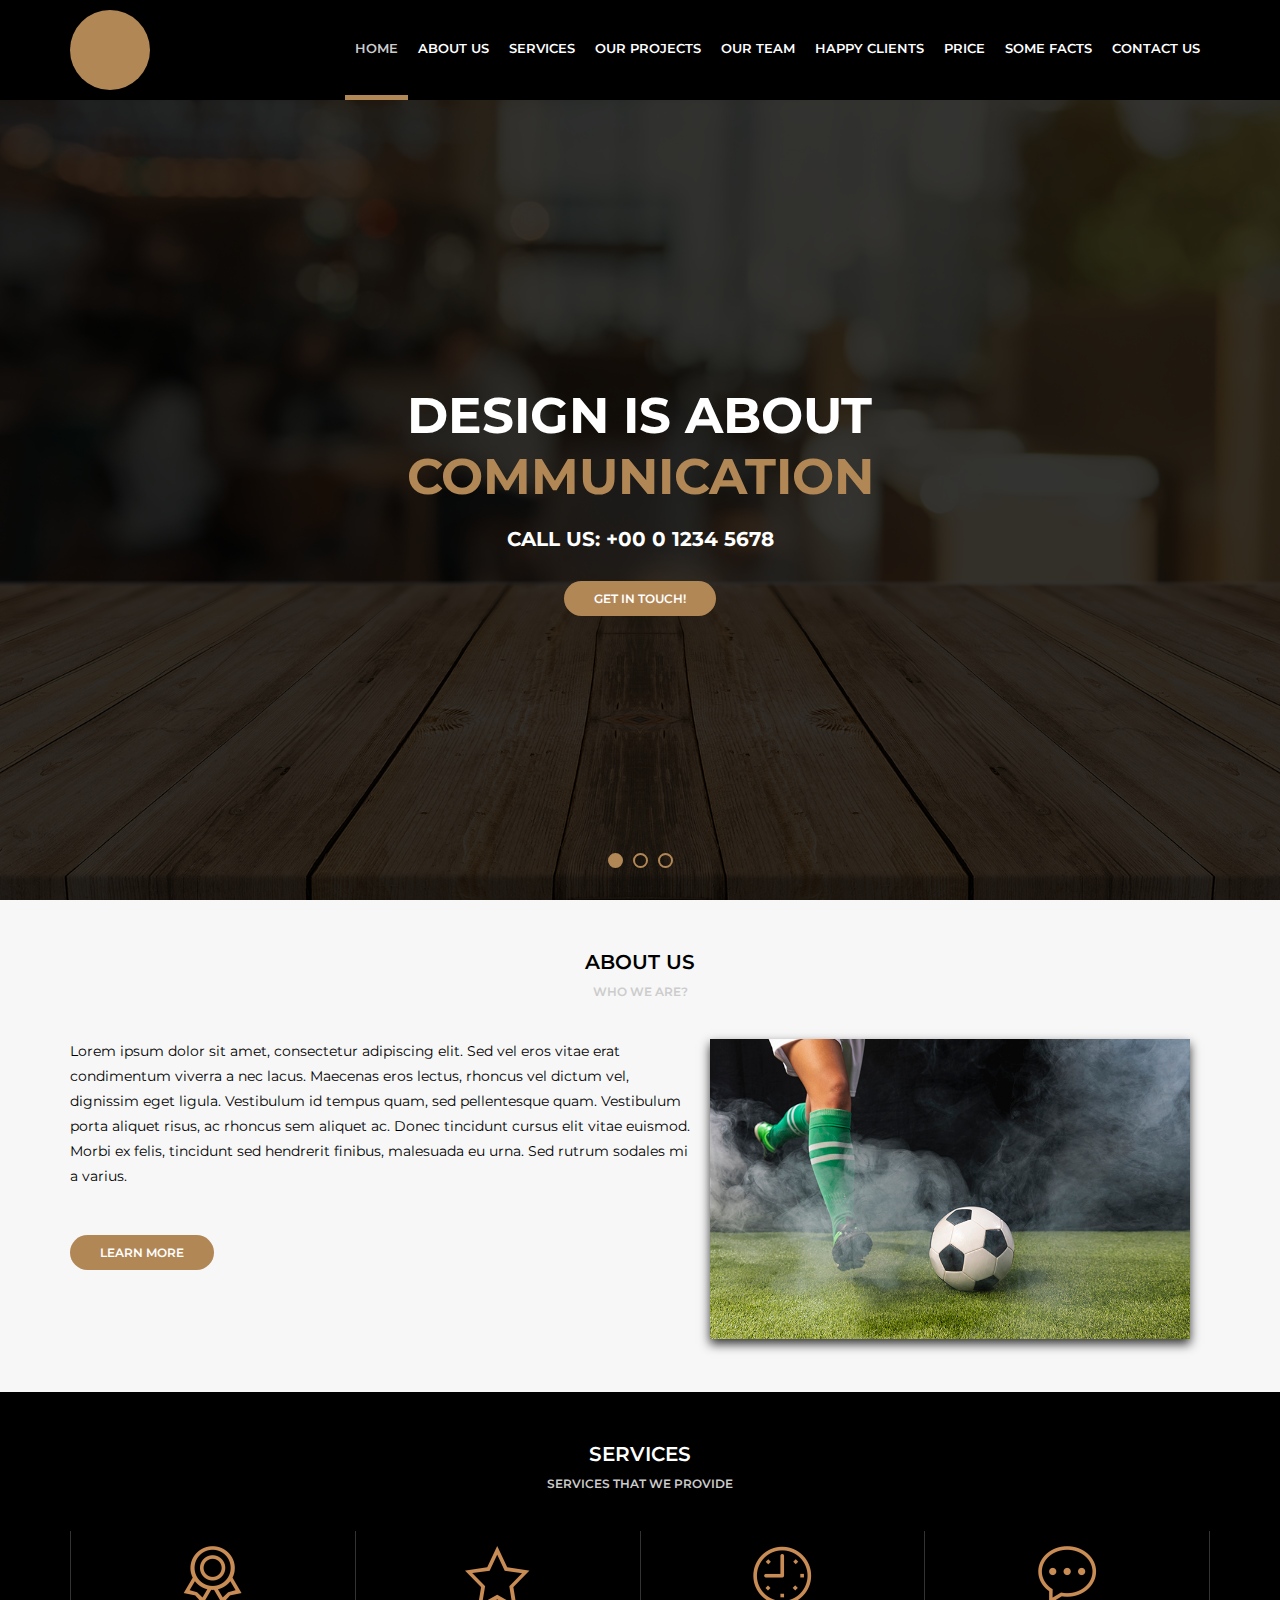
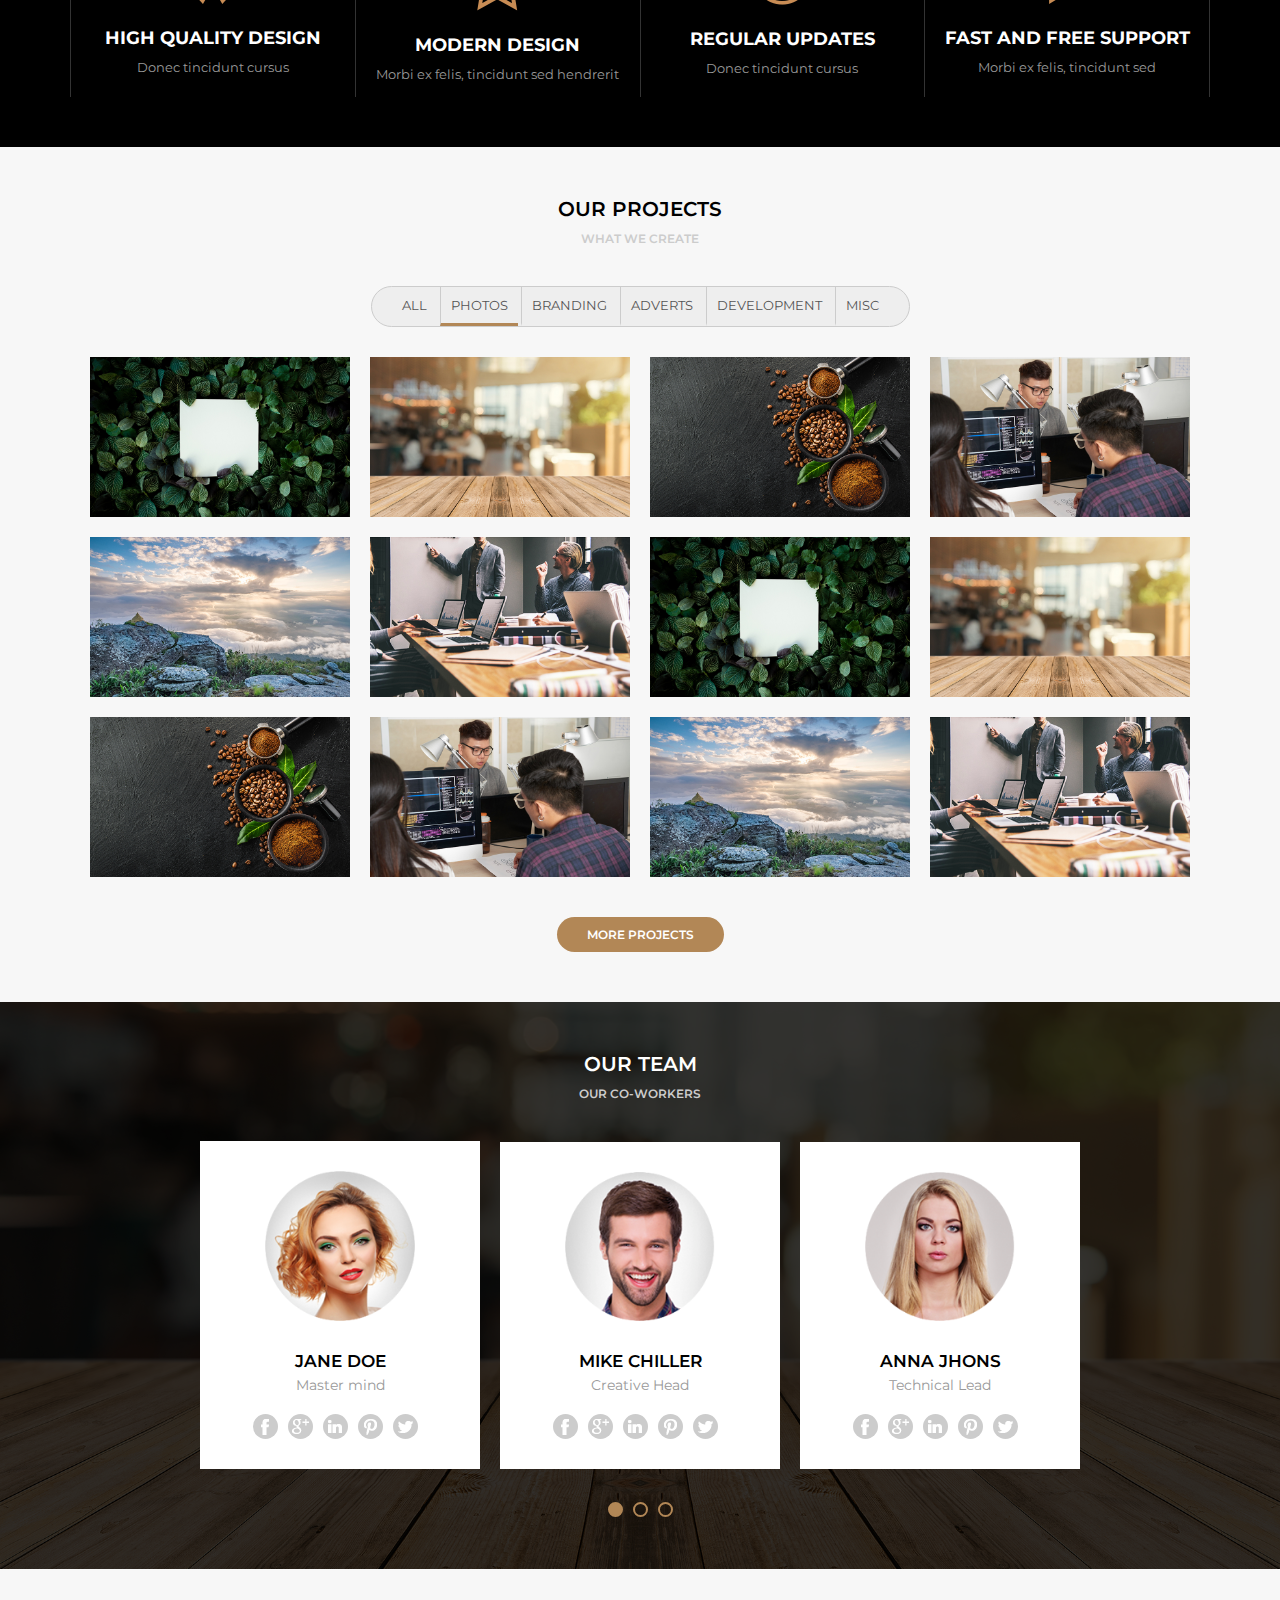
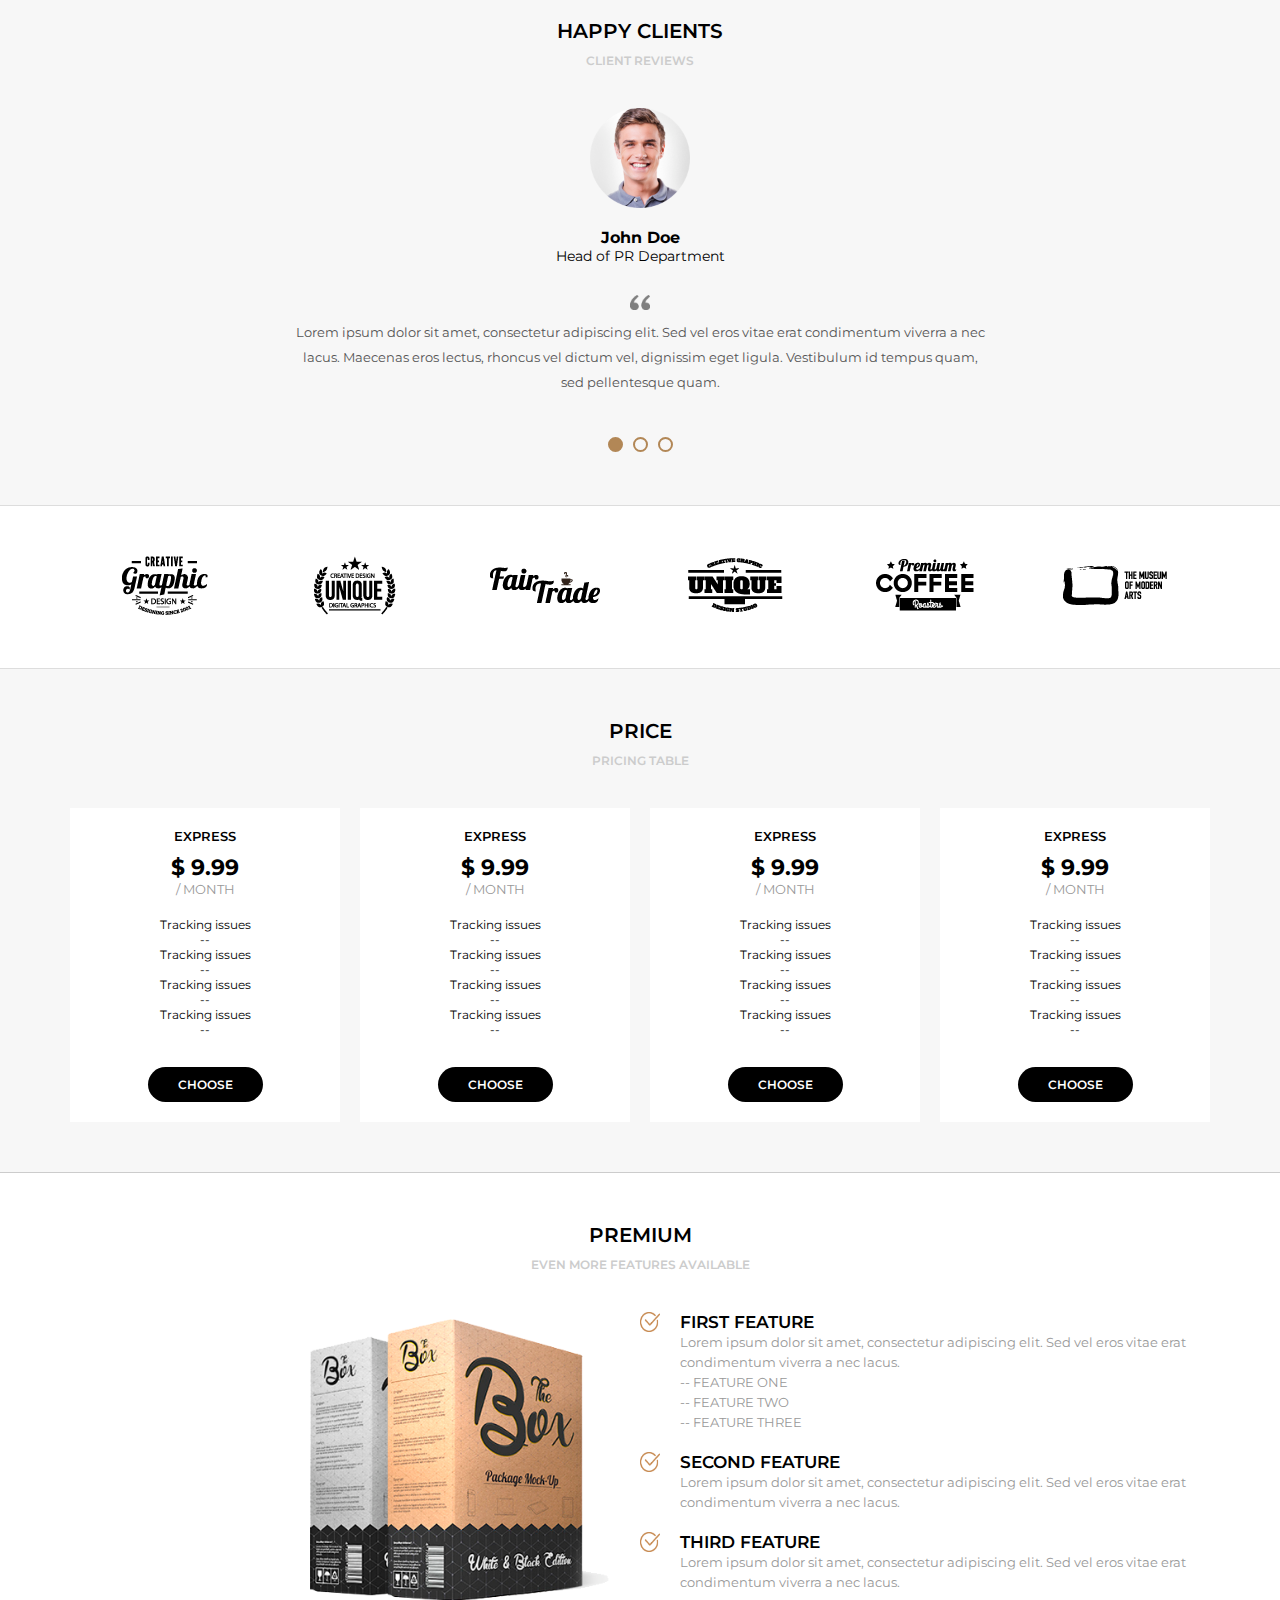
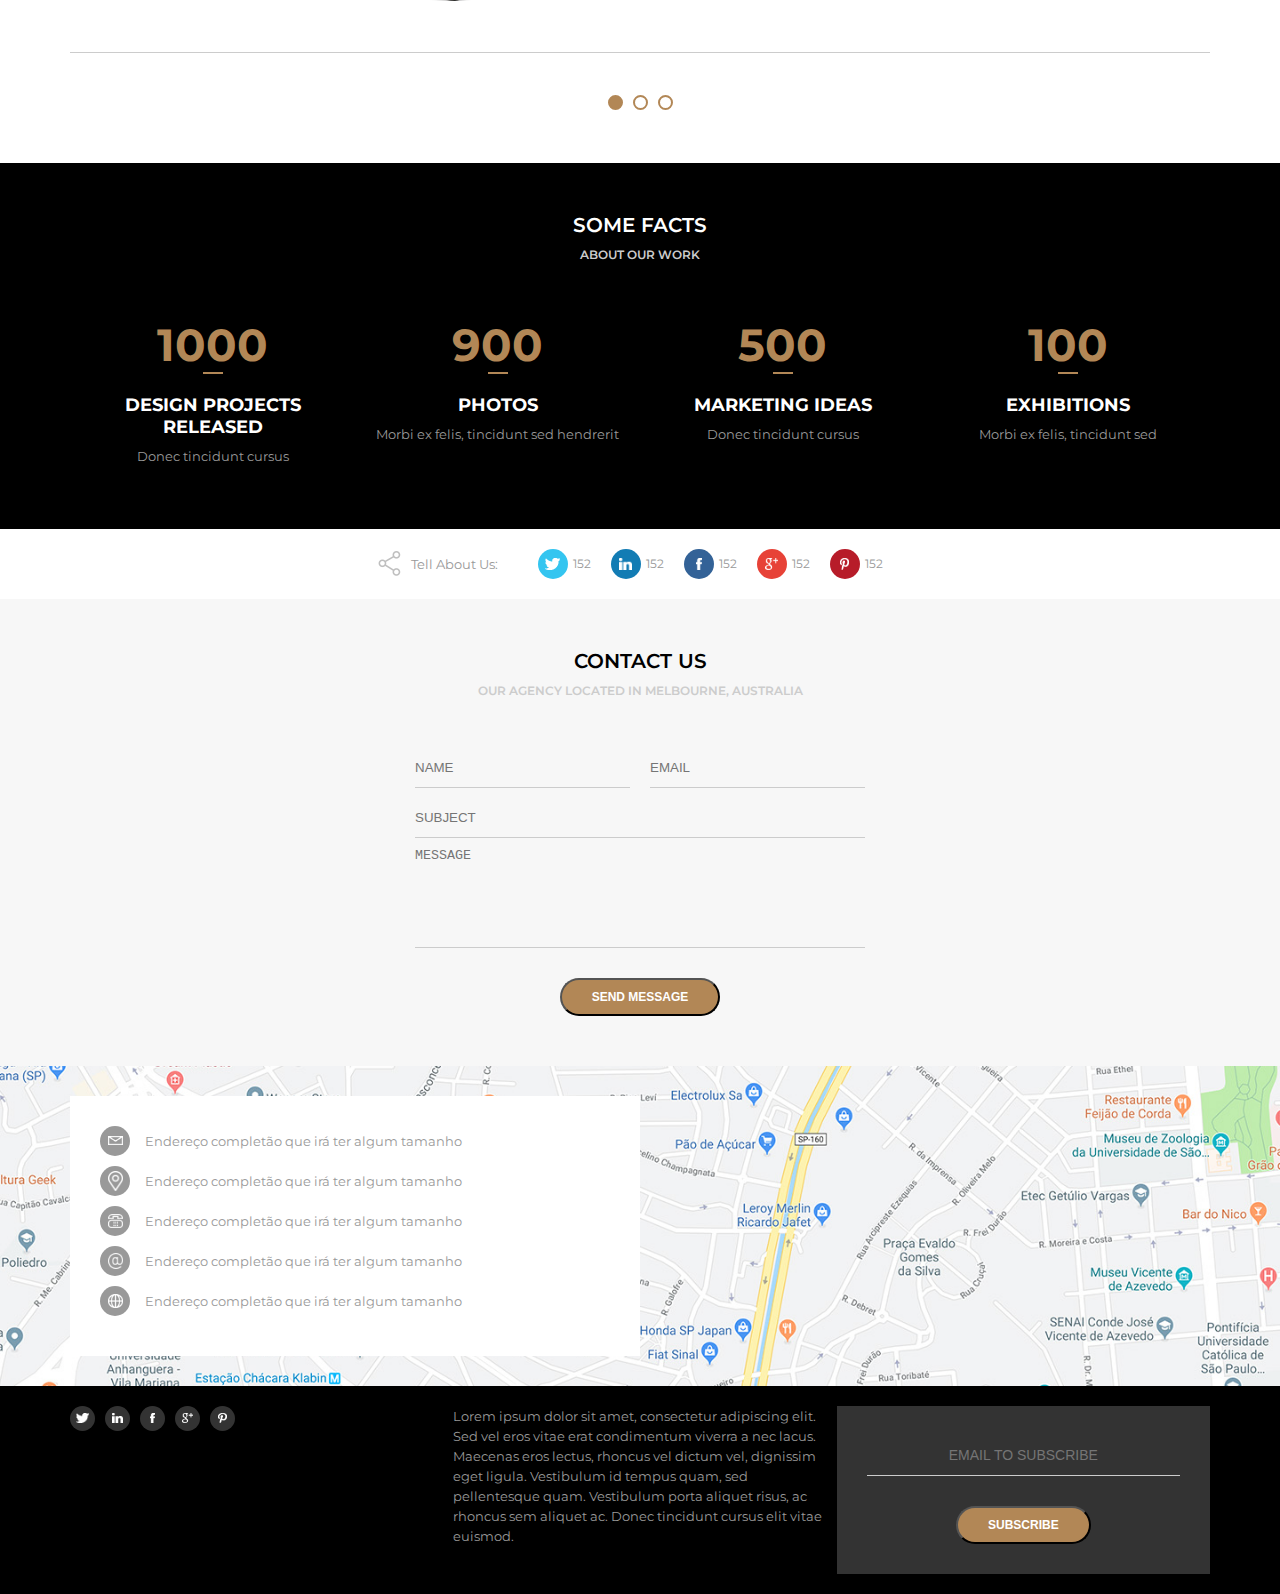
<file: index.html>
<!DOCTYPE html>
<html>
<head>
    <meta charset="UTF-8" />
    <title>Barber Template </title>
    <meta name="viewport" content="width=device-width,minimum-scale=1,initial-scale=1" />
    <link href="https://fonts.googleapis.com/css?family=Montserrat:300,400,600,700&display=swap" rel="stylesheet" />
    <link rel="stylesheet" type="text/css" href="assets/css/style.css" />
</head>
<body>
<header>
    <div class="header">
        <div class="logo">
            <div class="logoimg"></div>
        </div>
        <div class="menu">
            <img class="menu-opener" src="assets/images/menu.png" />
            <nav>
                <ul>
                    <li class="active"><a href="">Home</a></li>
                    <li><a href="">About us</a></li>
                    <li><a href="">Services</a></li>
                    <li><a href="">Our Projects</a></li>
                    <li><a href="">Our Team</a></li>
                    <li><a href="">Happy Clients</a></li>
                    <li><a href="">Price</a></li>
                    <li><a href="">Some Facts</a></li>
                    <li><a href="">Contact Us</a></li>
                </ul>
            </nav>
        </div>
    </div>
</header>
<main>
    <section class="banner">
        <div class="sliders" style="margin-left:0;">
            <div class="slide">
                <div class="slidearea">
                    <h1>Design is about<br/><span>Communication</span></h1>
                    <h2>Call Us: +00 0 1234 5678</h2>
                    <a href="" class="button">Get in touch!</a>
                </div>
            </div><div class="slide">
                <div class="slidearea">
                    <h1>Design is about<br/><span>Teste</span></h1>
                    <h2>Call Us: +00 0 1234 5678</h2>
                    <a href="" class="button">Get in touch!</a>
                </div>
            </div><div class="slide">
                <div class="slidearea">
                    <h1>Design is about<br/><span>Algo</span></h1>
                    <h2>Call Us: +00 0 1234 5678</h2>
                    <a href="" class="button">Get in touch!</a>
                </div>
            </div>
        </div>
        <div class="sliders-pointers">
            <div class="pointer active"></div>
            <div class="pointer"></div>
            <div class="pointer"></div>
        </div>
    </section>

    <section class="default light">
        <div class="section-title">About us</div>
        <div class="section-desc">Who we are?</div>
        <div class="section-body">
            <div class="section-aboutus">
                <div class="section-aboutus--left">
                    <p>Lorem ipsum dolor sit amet, consectetur adipiscing elit. Sed vel eros vitae erat condimentum viverra a nec lacus. Maecenas eros lectus, rhoncus vel dictum vel, dignissim eget ligula. Vestibulum id tempus quam, sed pellentesque quam. Vestibulum porta aliquet risus, ac rhoncus sem aliquet ac. Donec tincidunt cursus elit vitae euismod. Morbi ex felis, tincidunt sed hendrerit finibus, malesuada eu urna. Sed rutrum sodales mi a varius.</p>
                    <br/>
                    <a href="" class="button">Learn More</a>
                </div>
                <div class="section-aboutus--right">
                    <img src="media/foto9.jpg" />
                </div>
            </div>
        </div>
    </section>

    <section class="default dark">
        <div class="section-title">Services</div>
        <div class="section-desc">Services that we provide</div>
        <div class="section-body">
            <div class="section-services">
                <div class="section-service">
                    <img src="assets/images/medalha.png" />
                    <h4>High Quality Design</h4>
                    <p>Donec tincidunt cursus</p>
                </div>
                <div class="section-service">
                    <img src="assets/images/estrela.png" />
                    <h4>Modern Design</h4>
                    <p>Morbi ex felis, tincidunt sed hendrerit</p>
                </div>
                <div class="section-service">
                    <img src="assets/images/relogio.png" />
                    <h4>Regular Updates</h4>
                    <p>Donec tincidunt cursus</p>
                </div>
                <div class="section-service">
                    <img src="assets/images/balao.png" />
                    <h4>Fast and free support</h4>
                    <p>Morbi ex felis, tincidunt sed</p>
                </div>
            </div>
        </div>
    </section>

    <section class="default light">
        <div class="section-title">Our Projects</div>
        <div class="section-desc">What we create</div>
        <div class="section-body">
            <div class="section-projects">
                <div class="section-projects--filters">
                    <ul>
                        <li>All</li>
                        <li class="active">Photos</li>
                        <li>Branding</li>
                        <li>Adverts</li>
                        <li>Development</li>
                        <li>Misc</li>
                    </ul>
                </div>
                <div class="section-projects--photos">
                    <div class="section-projects--photo">
                        <div class="section-projects--photoarea">
                            <div class="section-projects--photoinfo">
                                <h5>ABOUT</h5>
                                <p>Vestibulum porta aliquet risus</p>
                            </div>
                            <img src="media/foto1.jpg" />
                        </div>
                    </div>
                    <div class="section-projects--photo">
                        <div class="section-projects--photoarea">
                            <div class="section-projects--photoinfo">
                                <h5>ABOUT</h5>
                                <p>Vestibulum porta aliquet risus</p>
                            </div>
                            <img src="media/foto2.jpg" />
                        </div>
                    </div>
                    <div class="section-projects--photo">
                        <div class="section-projects--photoarea">
                            <div class="section-projects--photoinfo">
                                <h5>ABOUT</h5>
                                <p>Vestibulum porta aliquet risus</p>
                            </div>
                            <img src="media/foto3.jpg" />
                        </div>
                    </div>
                    <div class="section-projects--photo">
                        <div class="section-projects--photoarea">
                            <div class="section-projects--photoinfo">
                                <h5>ABOUT</h5>
                                <p>Vestibulum porta aliquet risus</p>
                            </div>
                            <img src="media/foto4.jpg" />
                        </div>
                    </div>
                    <div class="section-projects--photo">
                        <div class="section-projects--photoarea">
                            <div class="section-projects--photoinfo">
                                <h5>ABOUT</h5>
                                <p>Vestibulum porta aliquet risus</p>
                            </div>
                            <img src="media/foto5.jpg" />
                        </div>
                    </div>
                    <div class="section-projects--photo">
                        <div class="section-projects--photoarea">
                            <div class="section-projects--photoinfo">
                                <h5>ABOUT</h5>
                                <p>Vestibulum porta aliquet risus</p>
                            </div>
                            <img src="media/foto6.jpg" />
                        </div>
                    </div>
                    <div class="section-projects--photo">
                        <div class="section-projects--photoarea">
                            <div class="section-projects--photoinfo">
                                <h5>ABOUT</h5>
                                <p>Vestibulum porta aliquet risus</p>
                            </div>
                            <img src="media/foto1.jpg" />
                        </div>
                    </div>
                    <div class="section-projects--photo">
                        <div class="section-projects--photoarea">
                            <div class="section-projects--photoinfo">
                                <h5>ABOUT</h5>
                                <p>Vestibulum porta aliquet risus</p>
                            </div>
                            <img src="media/foto2.jpg" />
                        </div>
                    </div>
                    <div class="section-projects--photo">
                        <div class="section-projects--photoarea">
                            <div class="section-projects--photoinfo">
                                <h5>ABOUT</h5>
                                <p>Vestibulum porta aliquet risus</p>
                            </div>
                            <img src="media/foto3.jpg" />
                        </div>
                    </div>
                    <div class="section-projects--photo">
                        <div class="section-projects--photoarea">
                            <div class="section-projects--photoinfo">
                                <h5>ABOUT</h5>
                                <p>Vestibulum porta aliquet risus</p>
                            </div>
                            <img src="media/foto4.jpg" />
                        </div>
                    </div>
                    <div class="section-projects--photo">
                        <div class="section-projects--photoarea">
                            <div class="section-projects--photoinfo">
                                <h5>ABOUT</h5>
                                <p>Vestibulum porta aliquet risus</p>
                            </div>
                            <img src="media/foto5.jpg" />
                        </div>
                    </div>
                    <div class="section-projects--photo">
                        <div class="section-projects--photoarea">
                            <div class="section-projects--photoinfo">
                                <h5>ABOUT</h5>
                                <p>Vestibulum porta aliquet risus</p>
                            </div>
                            <img src="media/foto6.jpg" />
                        </div>
                    </div>
                </div>

                <a href="" class="button">More Projects</a>
            </div>
        </div>
    </section>

    <section class="default dark bg-team">
        <div class="section-team-area">
            <div class="section-title">Our Team</div>
            <div class="section-desc">Our Co-Workers</div>
            <div class="section-body">
                <div class="section-team">
                    <div class="sliders" style="margin-left:0;">
                        <div class="slide">
                            <div class="slidearea">
                                <img class="section-team--avatar" src="media/mulher1.png" />
                                <div class="section-team--name">Jane Doe</div>
                                <div class="section-team--role">Master mind</div>
                                <div class="section-team--social">
                                        <a href=""><img src="assets/images/facebook.png" /></a>
                                        <a href=""><img src="assets/images/googleplus.png" /></a>
                                        <a href=""><img src="assets/images/linkedin.png" /></a>
                                        <a href=""><img src="assets/images/pinterest.png" /></a>
                                        <a href=""><img src="assets/images/twitter.png" /></a>
                                </div>
                            </div>
                        </div><div class="slide">
                            <div class="slidearea">
                                <img class="section-team--avatar" src="media/homem1.png" />
                                <div class="section-team--name">Mike Chiller</div>
                                <div class="section-team--role">Creative Head</div>
                                <div class="section-team--social">
                                        <a href=""><img src="assets/images/facebook.png" /></a>
                                        <a href=""><img src="assets/images/googleplus.png" /></a>
                                        <a href=""><img src="assets/images/linkedin.png" /></a>
                                        <a href=""><img src="assets/images/pinterest.png" /></a>
                                        <a href=""><img src="assets/images/twitter.png" /></a>
                                </div>
                            </div>
                        </div><div class="slide">
                            <div class="slidearea">
                                <img class="section-team--avatar" src="media/mulher2.png" />
                                <div class="section-team--name">Anna Jhons</div>
                                <div class="section-team--role">Technical Lead</div>
                                <div class="section-team--social">
                                        <a href=""><img src="assets/images/facebook.png" /></a>
                                        <a href=""><img src="assets/images/googleplus.png" /></a>
                                        <a href=""><img src="assets/images/linkedin.png" /></a>
                                        <a href=""><img src="assets/images/pinterest.png" /></a>
                                        <a href=""><img src="assets/images/twitter.png" /></a>
                                </div>
                            </div>
                        </div><div class="slide">
                            <div class="slidearea">
                                <img class="section-team--avatar" src="media/mulher1.png" />
                                <div class="section-team--name">Jane Doe</div>
                                <div class="section-team--role">Master mind</div>
                                <div class="section-team--social">
                                        <a href=""><img src="assets/images/facebook.png" /></a>
                                        <a href=""><img src="assets/images/googleplus.png" /></a>
                                        <a href=""><img src="assets/images/linkedin.png" /></a>
                                        <a href=""><img src="assets/images/pinterest.png" /></a>
                                        <a href=""><img src="assets/images/twitter.png" /></a>
                                </div>
                            </div>
                        </div>
                    </div>
                </div>
                <div class="sliders-pointers">
                    <div class="pointer active"></div>
                    <div class="pointer"></div>
                    <div class="pointer"></div>
                </div>
            </div>
        </div>
    </section>

    <section class="default light testimonials">
        <div class="section-title">Happy Clients</div>
        <div class="section-desc">Client Reviews</div>
        <div class="section-body">
            <div class="section-testimonials">
                <div class="sliders" style="margin-left:0;">
                    <div class="slide">
                        <div class="slidearea">
                            <img class="section-testimonials--avatar" src="media/homem2.png" />
                            <div class="section-testimonials--name">John Doe</div>
                            <div class="section-testimonials--role">Head of PR Department</div>
                            <img class="section-testimonials--quoteimg" src="assets/images/quote.png" />
                            <div class="section-testimonials--quote">Lorem ipsum dolor sit amet, consectetur adipiscing elit. Sed vel eros vitae erat condimentum viverra a nec lacus. Maecenas eros lectus, rhoncus vel dictum vel, dignissim eget ligula. Vestibulum id tempus quam, sed pellentesque quam.</div>
                        </div>
                    </div><div class="slide">
                        <div class="slidearea">
                            <img class="section-testimonials--avatar" src="media/homem2.png" />
                            <div class="section-testimonials--name">John Doe</div>
                            <div class="section-testimonials--role">Head of PR Department</div>
                            <img class="section-testimonials--quoteimg" src="assets/images/quote.png" />
                            <div class="section-testimonials--quote">Lorem ipsum dolor sit amet, consectetur adipiscing elit. Sed vel eros vitae erat condimentum viverra a nec lacus. Maecenas eros lectus, rhoncus vel dictum vel, dignissim eget ligula. Vestibulum id tempus quam, sed pellentesque quam.</div>
                        </div>
                    </div><div class="slide">
                        <div class="slidearea">
                            <img class="section-testimonials--avatar" src="media/homem2.png" />
                            <div class="section-testimonials--name">John Doe</div>
                            <div class="section-testimonials--role">Head of PR Department</div>
                            <img class="section-testimonials--quoteimg" src="assets/images/quote.png" />
                            <div class="section-testimonials--quote">Lorem ipsum dolor sit amet, consectetur adipiscing elit. Sed vel eros vitae erat condimentum viverra a nec lacus. Maecenas eros lectus, rhoncus vel dictum vel, dignissim eget ligula. Vestibulum id tempus quam, sed pellentesque quam.</div>
                        </div>
                    </div>
                </div>
                <div class="sliders-pointers">
                    <div class="pointer active"></div>
                    <div class="pointer"></div>
                    <div class="pointer"></div>
                </div>
            </div>
        </div>
    </section>

    <section class="default section-companies">
        <div class="section-body">
            <div class="section-companies--area">
                <div class="section-company">
                    <img src="media/empresa1.png" />
                </div>
                <div class="section-company">
                    <img src="media/empresa2.png" />
                </div>
                <div class="section-company">
                    <img src="media/empresa3.png" />
                </div>
                <div class="section-company">
                    <img src="media/empresa4.png" />
                </div>
                <div class="section-company">
                    <img src="media/empresa5.png" />
                </div>
                <div class="section-company">
                    <img src="media/empresa6.png" />
                </div>
            </div>
        </div>
    </section>

    <section class="default light">
        <div class="section-title">Price</div>
        <div class="section-desc">Pricing Table</div>
        <div class="section-body">
            <div class="section-price">
                    <div class="section-price--item">
                        <div class="section-price--item-name">Express</div>
                        <div class="section-price--item-money">$ 9.99</div>
                        <div class="section-price--item-period">/ month</div>
                        <div class="section-price--item-point">Tracking issues<br/>--</div>
                        <div class="section-price--item-point">Tracking issues<br/>--</div>
                        <div class="section-price--item-point">Tracking issues<br/>--</div>
                        <div class="section-price--item-point">Tracking issues<br/>--</div>
                        <a href="" class="button button--dark">Choose</a>
                    </div>
                    <div class="section-price--item">
                        <div class="section-price--item-name">Express</div>
                        <div class="section-price--item-money">$ 9.99</div>
                        <div class="section-price--item-period">/ month</div>
                        <div class="section-price--item-point">Tracking issues<br/>--</div>
                        <div class="section-price--item-point">Tracking issues<br/>--</div>
                        <div class="section-price--item-point">Tracking issues<br/>--</div>
                        <div class="section-price--item-point">Tracking issues<br/>--</div>
                        <a href="" class="button button--dark">Choose</a>
                    </div>
                    <div class="section-price--item">
                        <div class="section-price--item-name">Express</div>
                        <div class="section-price--item-money">$ 9.99</div>
                        <div class="section-price--item-period">/ month</div>
                        <div class="section-price--item-point">Tracking issues<br/>--</div>
                        <div class="section-price--item-point">Tracking issues<br/>--</div>
                        <div class="section-price--item-point">Tracking issues<br/>--</div>
                        <div class="section-price--item-point">Tracking issues<br/>--</div>
                        <a href="" class="button button--dark">Choose</a>
                    </div>
                    <div class="section-price--item">
                        <div class="section-price--item-name">Express</div>
                        <div class="section-price--item-money">$ 9.99</div>
                        <div class="section-price--item-period">/ month</div>
                        <div class="section-price--item-point">Tracking issues<br/>--</div>
                        <div class="section-price--item-point">Tracking issues<br/>--</div>
                        <div class="section-price--item-point">Tracking issues<br/>--</div>
                        <div class="section-price--item-point">Tracking issues<br/>--</div>
                        <a href="" class="button button--dark">Choose</a>
                    </div>
            </div>
        </div>
    </section>

    <section class="default light premium">
        <div class="section-title">Premium</div>
        <div class="section-desc">Even More Features Available</div>
        <div class="section-body">
            <div class="section-premium">
                <div class="sliders" style="margin-left:0;">
                    <div class="slide">
                        <div class="slidearea">
                            <div class="section-premium--left">
                                <img src="media/livros.png" />
                            </div>
                            <div class="section-premium--right">
                                    <div class="section-premium--item">
                                        <img src="assets/images/check.png" />
                                        <div>
                                            <h4>FIRST FEATURE</h4>
                                            Lorem ipsum dolor sit amet, consectetur adipiscing elit. Sed vel eros vitae erat condimentum viverra a nec lacus.<br/>
                                            -- FEATURE ONE<br/>
                                            -- FEATURE TWO<br/>
                                            -- FEATURE THREE
                                        </div>
                                    </div>
                                    <div class="section-premium--item">
                                        <img src="assets/images/check.png" />
                                        <div>
                                            <h4>SECOND FEATURE</h4>
                                            Lorem ipsum dolor sit amet, consectetur adipiscing elit. Sed vel eros vitae erat condimentum viverra a nec lacus.
                                        </div>
                                    </div>
                                    <div class="section-premium--item">
                                        <img src="assets/images/check.png" />
                                        <div>
                                            <h4>THIRD FEATURE</h4>
                                            Lorem ipsum dolor sit amet, consectetur adipiscing elit. Sed vel eros vitae erat condimentum viverra a nec lacus.
                                        </div>
                                    </div>
                            </div>
                        </div>
                    </div><div class="slide">
                        <div class="slidearea">
                            ...
                        </div>
                    </div><div class="slide">
                        <div class="slidearea">
                            ...
                        </div>
                    </div>
                </div>
                <div class="sliders-pointers">
                    <div class="pointer active"></div>
                    <div class="pointer"></div>
                    <div class="pointer"></div>
                </div>
            </div>
        </div>
    </section>

    <section class="default dark">
        <div class="section-title">Some Facts</div>
        <div class="section-desc">About our work</div>
        <div class="section-body">
            <div class="section-facts">
                <div class="section-fact">
                    <h3>1000</h3>
                    <div class="section-fact-line"></div>
                    <h4>Design Projects Released</h4>
                    <p>Donec tincidunt cursus</p>
                </div>
                <div class="section-fact">
                    <h3>900</h3>
                    <div class="section-fact-line"></div>
                    <h4>Photos</h4>
                    <p>Morbi ex felis, tincidunt sed hendrerit</p>
                </div>
                <div class="section-fact">
                    <h3>500</h3>
                    <div class="section-fact-line"></div>
                    <h4>Marketing Ideas</h4>
                    <p>Donec tincidunt cursus</p>
                </div>
                <div class="section-fact">
                    <h3>100</h3>
                    <div class="section-fact-line"></div>
                    <h4>Exhibitions</h4>
                    <p>Morbi ex felis, tincidunt sed</p>
                </div>
            </div>
        </div>
    </section>

    <section class="section-share">
        <div class="section-share--legend">
            <img src="assets/images/share.png" />
            Tell About Us:
        </div>
        <div class="section-share--item">
            <div class="section-share--icon twitter">
                <img src="assets/images/twitter.png" />
            </div>
            152
        </div>
        <div class="section-share--item">
            <div class="section-share--icon linkedin">
                <img src="assets/images/linkedin.png" />
            </div>
            152
        </div>
        <div class="section-share--item">
            <div class="section-share--icon facebook">
                <img src="assets/images/facebook.png" />
            </div>
            152
        </div>
        <div class="section-share--item">
            <div class="section-share--icon googleplus">
                <img src="assets/images/googleplus.png" />
            </div>
            152
        </div>
        <div class="section-share--item">
            <div class="section-share--icon pinterest">
                <img src="assets/images/pinterest.png" />
            </div>
            152
        </div>
    </section>

    <section class="default light">
        <div class="section-title">Contact Us</div>
        <div class="section-desc">Our Agency Located in Melbourne, Australia</div>
        <div class="section-body">
            <div class="section-contact">
                <form method="POST">
                    <div class="section-contact--split">
                        <input type="text" name="name" placeholder="NAME" />
                        <input type="text" name="name" placeholder="EMAIL" />
                    </div>
                    <input type="text" name="name" placeholder="SUBJECT" />
                    <textarea name="message" placeholder="MESSAGE"></textarea>
                    <input type="submit" value="Send Message" class="button" />
                </form>
            </div>
        </div>
    </section>

    <section class="section-map">
        <div class="section-map--area">
            <div class="section-map--info">
                    <div class="section-map--info-item">
                        <div class="section-map--info-item-img">
                            <img src="assets/images/carta.png" />
                        </div>
                        Endereço completão que irá ter algum tamanho
                    </div>
                    <div class="section-map--info-item">
                        <div class="section-map--info-item-img">
                            <img src="assets/images/localizacao.png" />
                        </div>
                        Endereço completão que irá ter algum tamanho
                    </div>
                    <div class="section-map--info-item">
                        <div class="section-map--info-item-img">
                            <img src="assets/images/telefone.png" />
                        </div>
                        Endereço completão que irá ter algum tamanho
                    </div>
                    <div class="section-map--info-item">
                        <div class="section-map--info-item-img">
                            <img src="assets/images/arroba.png" />
                        </div>
                        Endereço completão que irá ter algum tamanho
                    </div>
                    <div class="section-map--info-item">
                        <div class="section-map--info-item-img">
                            <img src="assets/images/web.png" />
                        </div>
                        Endereço completão que irá ter algum tamanho
                    </div>
            </div>
        </div>
    </section>


</main>
<footer>
    <div class="footer--area">
        <div class="footer--item area1">
            <div class="footer-social">
                <a href=""><img src="assets/images/twitter.png" /></a>
                <a href=""><img src="assets/images/linkedin.png" /></a>
                <a href=""><img src="assets/images/facebook.png" /></a>
                <a href=""><img src="assets/images/googleplus.png" /></a>
                <a href=""><img src="assets/images/pinterest.png" /></a>
            </div>
        </div>
        <div class="footer--item area2">
                Lorem ipsum dolor sit amet, consectetur adipiscing elit. Sed vel eros vitae erat condimentum viverra a nec lacus. Maecenas eros lectus, rhoncus vel dictum vel, dignissim eget ligula. Vestibulum id tempus quam, sed pellentesque quam. Vestibulum porta aliquet risus, ac rhoncus sem aliquet ac. Donec tincidunt cursus elit vitae euismod.
        </div>
        <div class="footer--item area3">
            <form method="POST">
                <input type="email" name="email" placeholder="EMAIL TO SUBSCRIBE" />
                <button class="button">Subscribe</button>
            </form>
        </div>
    </div>
</footer>
</body>
</html>
</file>
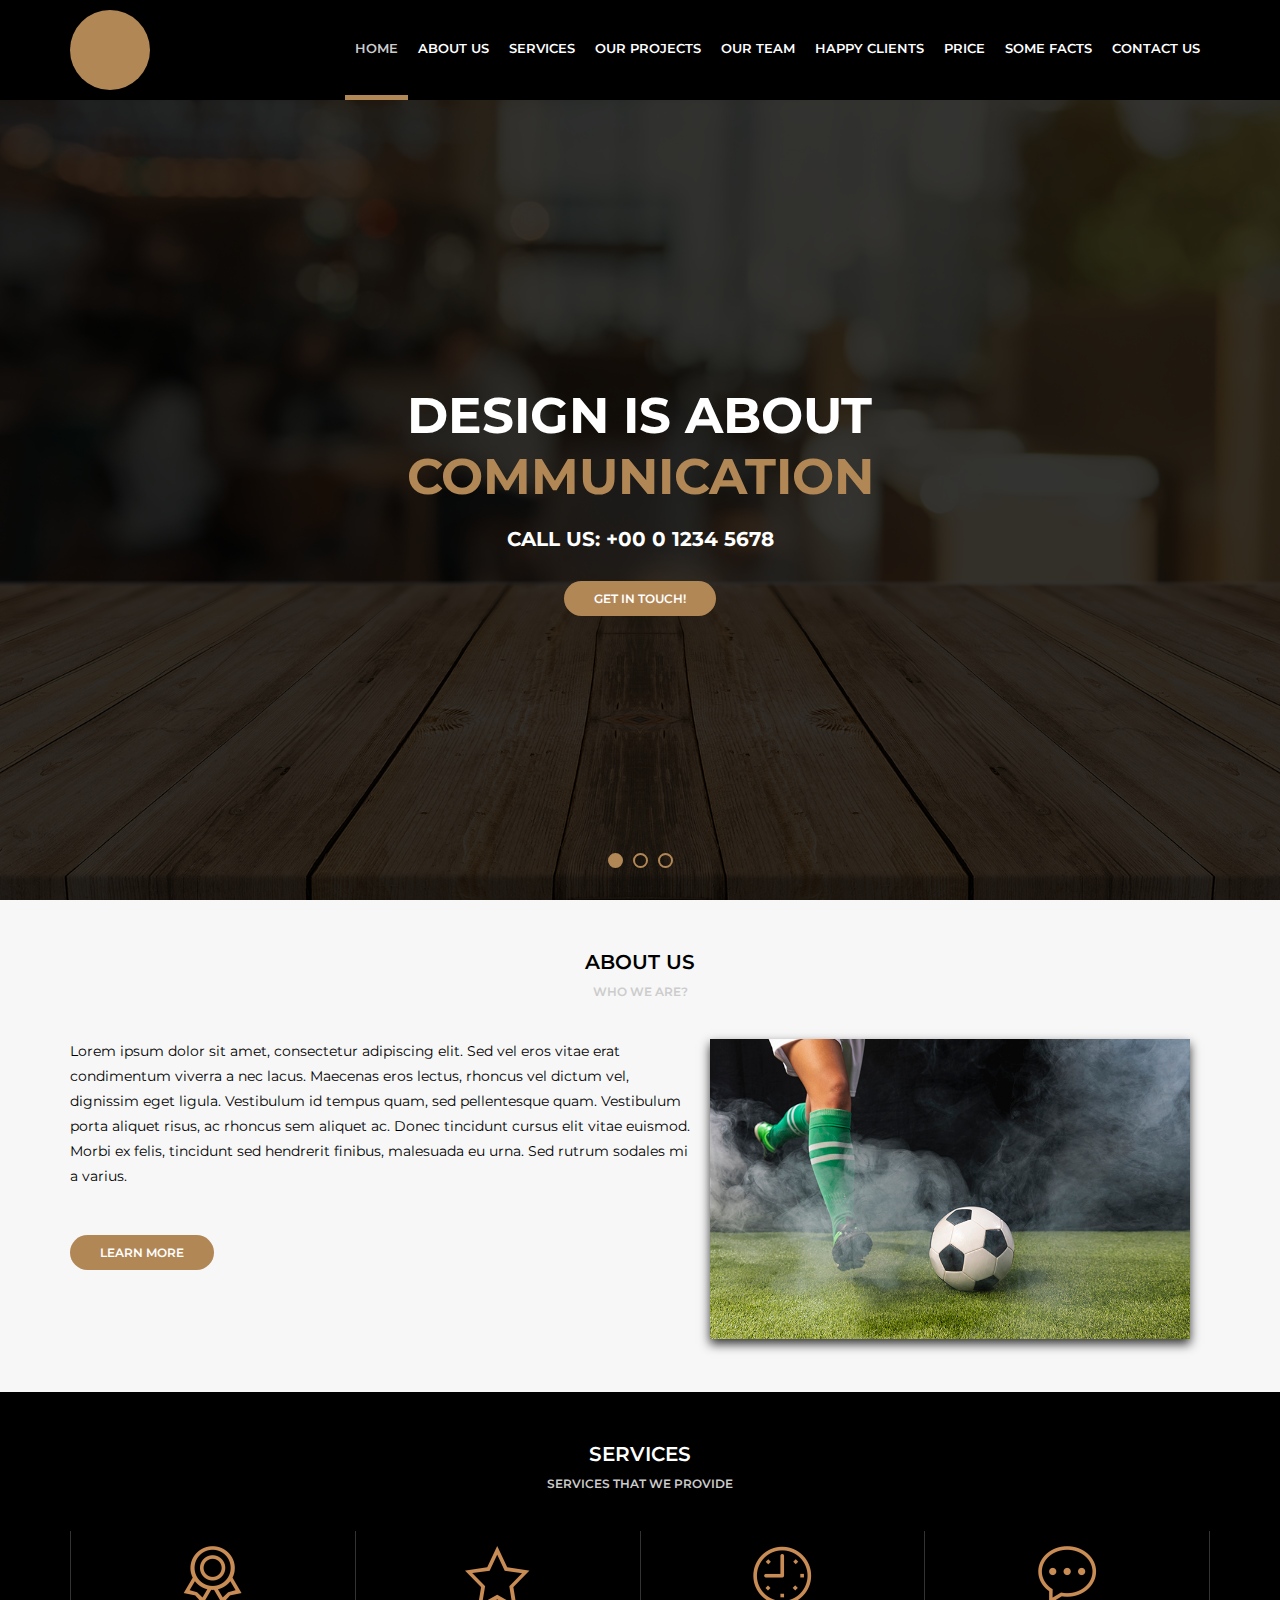
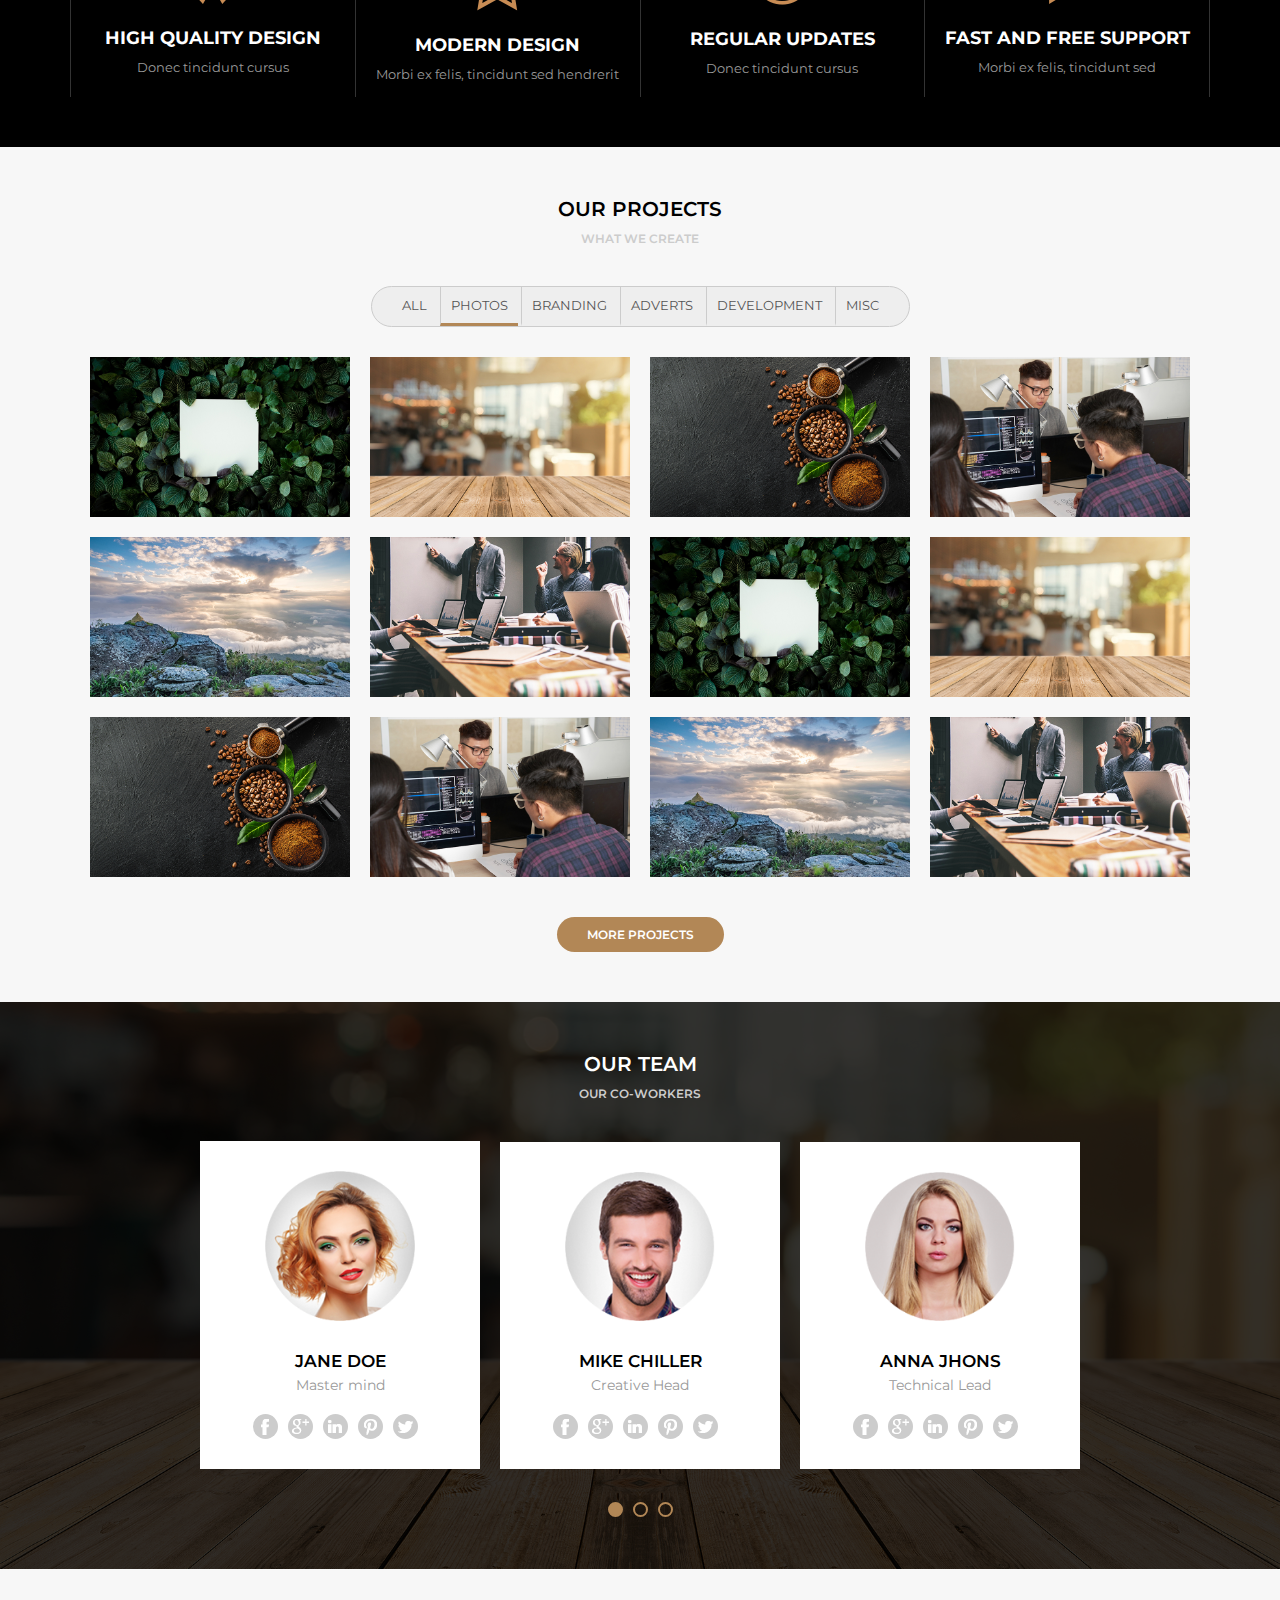
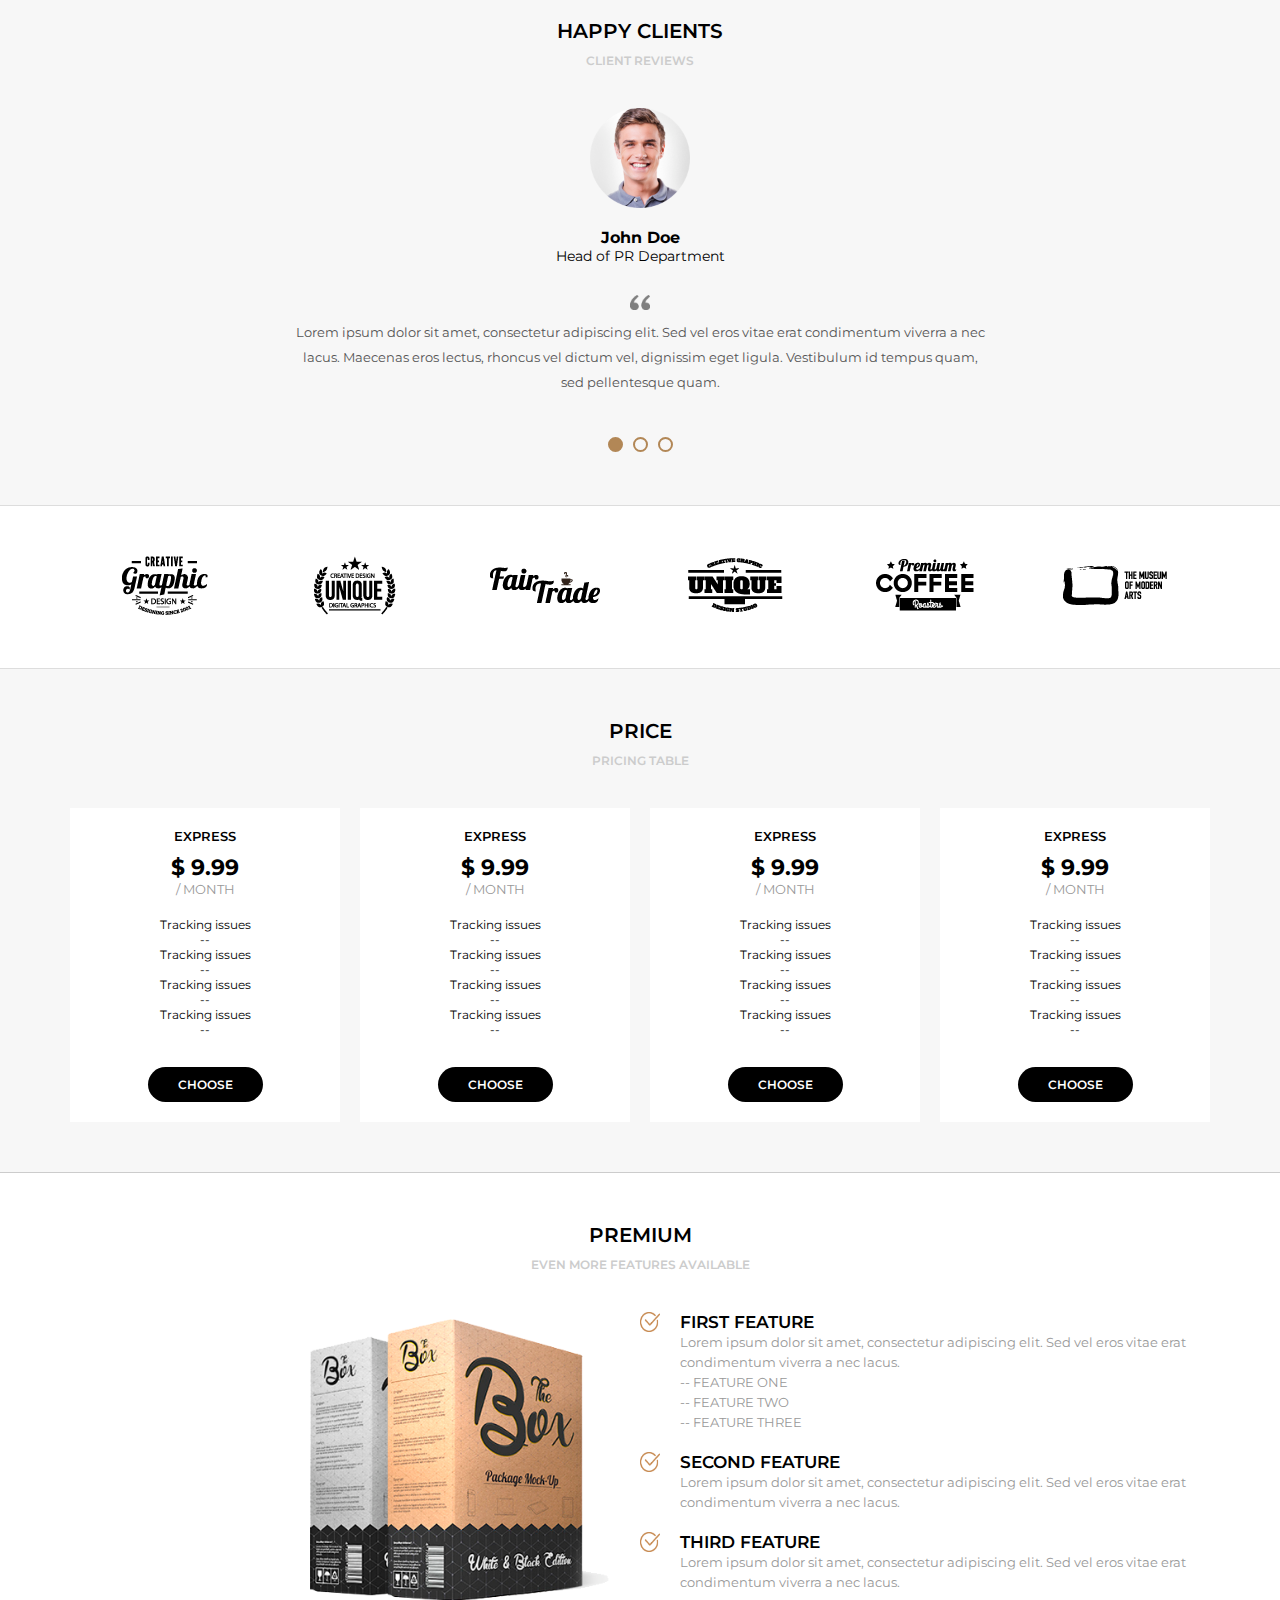
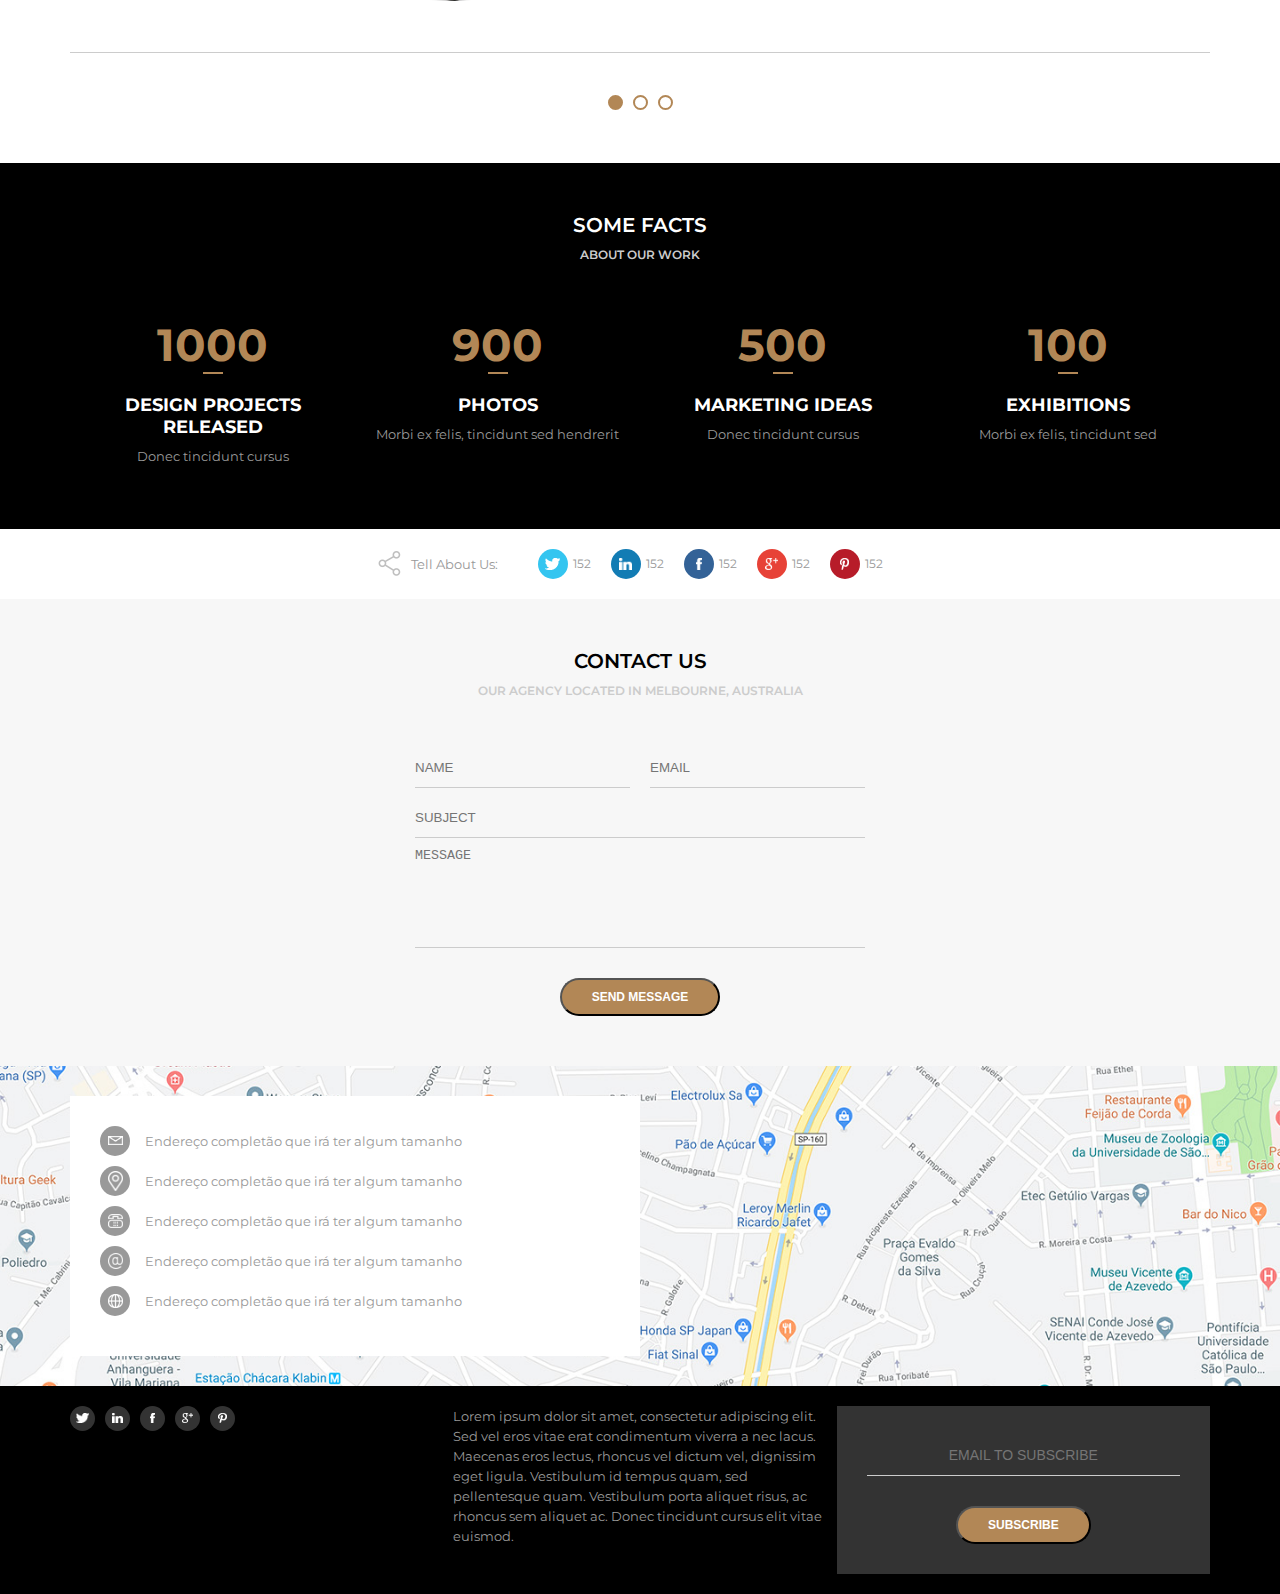
<file: home.html>
<!DOCTYPE html>
<html>
<head>
    <meta charset="UTF-8" />
    <title>Awax</title>
    <meta name="viewport" content="width=device-width,minimum-scale=1,initial-scale=1" />
    <link href="https://fonts.googleapis.com/css?family=Montserrat:300,400,600,700&display=swap" rel="stylesheet" />
    <link rel="stylesheet" type="text/css" href="assets/css/style.css" />
</head>
<body>
<header>
    <div class="header">
        <div class="logo">
            <div class="logoimg"></div>
        </div>
        <div class="menu">
            <img class="menu-opener" src="assets/images/menu.png" />
            <nav>
                <ul>
                    <li class="active"><a href="">Home</a></li>
                    <li><a href="">About us</a></li>
                    <li><a href="">Services</a></li>
                    <li><a href="">Our Projects</a></li>
                    <li><a href="">Our Team</a></li>
                    <li><a href="">Happy Clients</a></li>
                    <li><a href="">Price</a></li>
                    <li><a href="">Some Facts</a></li>
                    <li><a href="">Contact Us</a></li>
                </ul>
            </nav>
        </div>
    </div>
</header>
<main>
    <section class="banner">
        <div class="sliders" style="margin-left:0;">
            <div class="slide">
                <div class="slidearea">
                    <h1>Design is about<br/><span>Communication</span></h1>
                    <h2>Call Us: +00 0 1234 5678</h2>
                    <a href="" class="button">Get in touch!</a>
                </div>
            </div><div class="slide">
                <div class="slidearea">
                    <h1>Design is about<br/><span>Teste</span></h1>
                    <h2>Call Us: +00 0 1234 5678</h2>
                    <a href="" class="button">Get in touch!</a>
                </div>
            </div><div class="slide">
                <div class="slidearea">
                    <h1>Design is about<br/><span>Algo</span></h1>
                    <h2>Call Us: +00 0 1234 5678</h2>
                    <a href="" class="button">Get in touch!</a>
                </div>
            </div>
        </div>
        <div class="sliders-pointers">
            <div class="pointer active"></div>
            <div class="pointer"></div>
            <div class="pointer"></div>
        </div>
    </section>

    <section class="default light">
        <div class="section-title">About us</div>
        <div class="section-desc">Who we are?</div>
        <div class="section-body">
            <div class="section-aboutus">
                <div class="section-aboutus--left">
                    <p>Lorem ipsum dolor sit amet, consectetur adipiscing elit. Sed vel eros vitae erat condimentum viverra a nec lacus. Maecenas eros lectus, rhoncus vel dictum vel, dignissim eget ligula. Vestibulum id tempus quam, sed pellentesque quam. Vestibulum porta aliquet risus, ac rhoncus sem aliquet ac. Donec tincidunt cursus elit vitae euismod. Morbi ex felis, tincidunt sed hendrerit finibus, malesuada eu urna. Sed rutrum sodales mi a varius.</p>
                    <br/>
                    <a href="" class="button">Learn More</a>
                </div>
                <div class="section-aboutus--right">
                    <img src="media/foto9.jpg" />
                </div>
            </div>
        </div>
    </section>

    <section class="default dark">
        <div class="section-title">Services</div>
        <div class="section-desc">Services that we provide</div>
        <div class="section-body">
            <div class="section-services">
                <div class="section-service">
                    <img src="assets/images/medalha.png" />
                    <h4>High Quality Design</h4>
                    <p>Donec tincidunt cursus</p>
                </div>
                <div class="section-service">
                    <img src="assets/images/estrela.png" />
                    <h4>Modern Design</h4>
                    <p>Morbi ex felis, tincidunt sed hendrerit</p>
                </div>
                <div class="section-service">
                    <img src="assets/images/relogio.png" />
                    <h4>Regular Updates</h4>
                    <p>Donec tincidunt cursus</p>
                </div>
                <div class="section-service">
                    <img src="assets/images/balao.png" />
                    <h4>Fast and free support</h4>
                    <p>Morbi ex felis, tincidunt sed</p>
                </div>
            </div>
        </div>
    </section>

    <section class="default light">
        <div class="section-title">Our Projects</div>
        <div class="section-desc">What we create</div>
        <div class="section-body">
            <div class="section-projects">
                <div class="section-projects--filters">
                    <ul>
                        <li>All</li>
                        <li class="active">Photos</li>
                        <li>Branding</li>
                        <li>Adverts</li>
                        <li>Development</li>
                        <li>Misc</li>
                    </ul>
                </div>
                <div class="section-projects--photos">
                    <div class="section-projects--photo">
                        <div class="section-projects--photoarea">
                            <div class="section-projects--photoinfo">
                                <h5>ABOUT</h5>
                                <p>Vestibulum porta aliquet risus</p>
                            </div>
                            <img src="media/foto1.jpg" />
                        </div>
                    </div>
                    <div class="section-projects--photo">
                        <div class="section-projects--photoarea">
                            <div class="section-projects--photoinfo">
                                <h5>ABOUT</h5>
                                <p>Vestibulum porta aliquet risus</p>
                            </div>
                            <img src="media/foto2.jpg" />
                        </div>
                    </div>
                    <div class="section-projects--photo">
                        <div class="section-projects--photoarea">
                            <div class="section-projects--photoinfo">
                                <h5>ABOUT</h5>
                                <p>Vestibulum porta aliquet risus</p>
                            </div>
                            <img src="media/foto3.jpg" />
                        </div>
                    </div>
                    <div class="section-projects--photo">
                        <div class="section-projects--photoarea">
                            <div class="section-projects--photoinfo">
                                <h5>ABOUT</h5>
                                <p>Vestibulum porta aliquet risus</p>
                            </div>
                            <img src="media/foto4.jpg" />
                        </div>
                    </div>
                    <div class="section-projects--photo">
                        <div class="section-projects--photoarea">
                            <div class="section-projects--photoinfo">
                                <h5>ABOUT</h5>
                                <p>Vestibulum porta aliquet risus</p>
                            </div>
                            <img src="media/foto5.jpg" />
                        </div>
                    </div>
                    <div class="section-projects--photo">
                        <div class="section-projects--photoarea">
                            <div class="section-projects--photoinfo">
                                <h5>ABOUT</h5>
                                <p>Vestibulum porta aliquet risus</p>
                            </div>
                            <img src="media/foto6.jpg" />
                        </div>
                    </div>
                    <div class="section-projects--photo">
                        <div class="section-projects--photoarea">
                            <div class="section-projects--photoinfo">
                                <h5>ABOUT</h5>
                                <p>Vestibulum porta aliquet risus</p>
                            </div>
                            <img src="media/foto1.jpg" />
                        </div>
                    </div>
                    <div class="section-projects--photo">
                        <div class="section-projects--photoarea">
                            <div class="section-projects--photoinfo">
                                <h5>ABOUT</h5>
                                <p>Vestibulum porta aliquet risus</p>
                            </div>
                            <img src="media/foto2.jpg" />
                        </div>
                    </div>
                    <div class="section-projects--photo">
                        <div class="section-projects--photoarea">
                            <div class="section-projects--photoinfo">
                                <h5>ABOUT</h5>
                                <p>Vestibulum porta aliquet risus</p>
                            </div>
                            <img src="media/foto3.jpg" />
                        </div>
                    </div>
                    <div class="section-projects--photo">
                        <div class="section-projects--photoarea">
                            <div class="section-projects--photoinfo">
                                <h5>ABOUT</h5>
                                <p>Vestibulum porta aliquet risus</p>
                            </div>
                            <img src="media/foto4.jpg" />
                        </div>
                    </div>
                    <div class="section-projects--photo">
                        <div class="section-projects--photoarea">
                            <div class="section-projects--photoinfo">
                                <h5>ABOUT</h5>
                                <p>Vestibulum porta aliquet risus</p>
                            </div>
                            <img src="media/foto5.jpg" />
                        </div>
                    </div>
                    <div class="section-projects--photo">
                        <div class="section-projects--photoarea">
                            <div class="section-projects--photoinfo">
                                <h5>ABOUT</h5>
                                <p>Vestibulum porta aliquet risus</p>
                            </div>
                            <img src="media/foto6.jpg" />
                        </div>
                    </div>
                </div>

                <a href="" class="button">More Projects</a>
            </div>
        </div>
    </section>

    <section class="default dark bg-team">
        <div class="section-team-area">
            <div class="section-title">Our Team</div>
            <div class="section-desc">Our Co-Workers</div>
            <div class="section-body">
                <div class="section-team">
                    <div class="sliders" style="margin-left:0;">
                        <div class="slide">
                            <div class="slidearea">
                                <img class="section-team--avatar" src="media/mulher1.png" />
                                <div class="section-team--name">Jane Doe</div>
                                <div class="section-team--role">Master mind</div>
                                <div class="section-team--social">
                                        <a href=""><img src="assets/images/facebook.png" /></a>
                                        <a href=""><img src="assets/images/googleplus.png" /></a>
                                        <a href=""><img src="assets/images/linkedin.png" /></a>
                                        <a href=""><img src="assets/images/pinterest.png" /></a>
                                        <a href=""><img src="assets/images/twitter.png" /></a>
                                </div>
                            </div>
                        </div><div class="slide">
                            <div class="slidearea">
                                <img class="section-team--avatar" src="media/homem1.png" />
                                <div class="section-team--name">Mike Chiller</div>
                                <div class="section-team--role">Creative Head</div>
                                <div class="section-team--social">
                                        <a href=""><img src="assets/images/facebook.png" /></a>
                                        <a href=""><img src="assets/images/googleplus.png" /></a>
                                        <a href=""><img src="assets/images/linkedin.png" /></a>
                                        <a href=""><img src="assets/images/pinterest.png" /></a>
                                        <a href=""><img src="assets/images/twitter.png" /></a>
                                </div>
                            </div>
                        </div><div class="slide">
                            <div class="slidearea">
                                <img class="section-team--avatar" src="media/mulher2.png" />
                                <div class="section-team--name">Anna Jhons</div>
                                <div class="section-team--role">Technical Lead</div>
                                <div class="section-team--social">
                                        <a href=""><img src="assets/images/facebook.png" /></a>
                                        <a href=""><img src="assets/images/googleplus.png" /></a>
                                        <a href=""><img src="assets/images/linkedin.png" /></a>
                                        <a href=""><img src="assets/images/pinterest.png" /></a>
                                        <a href=""><img src="assets/images/twitter.png" /></a>
                                </div>
                            </div>
                        </div><div class="slide">
                            <div class="slidearea">
                                <img class="section-team--avatar" src="media/mulher1.png" />
                                <div class="section-team--name">Jane Doe</div>
                                <div class="section-team--role">Master mind</div>
                                <div class="section-team--social">
                                        <a href=""><img src="assets/images/facebook.png" /></a>
                                        <a href=""><img src="assets/images/googleplus.png" /></a>
                                        <a href=""><img src="assets/images/linkedin.png" /></a>
                                        <a href=""><img src="assets/images/pinterest.png" /></a>
                                        <a href=""><img src="assets/images/twitter.png" /></a>
                                </div>
                            </div>
                        </div>
                    </div>
                </div>
                <div class="sliders-pointers">
                    <div class="pointer active"></div>
                    <div class="pointer"></div>
                    <div class="pointer"></div>
                </div>
            </div>
        </div>
    </section>

    <section class="default light testimonials">
        <div class="section-title">Happy Clients</div>
        <div class="section-desc">Client Reviews</div>
        <div class="section-body">
            <div class="section-testimonials">
                <div class="sliders" style="margin-left:0;">
                    <div class="slide">
                        <div class="slidearea">
                            <img class="section-testimonials--avatar" src="media/homem2.png" />
                            <div class="section-testimonials--name">John Doe</div>
                            <div class="section-testimonials--role">Head of PR Department</div>
                            <img class="section-testimonials--quoteimg" src="assets/images/quote.png" />
                            <div class="section-testimonials--quote">Lorem ipsum dolor sit amet, consectetur adipiscing elit. Sed vel eros vitae erat condimentum viverra a nec lacus. Maecenas eros lectus, rhoncus vel dictum vel, dignissim eget ligula. Vestibulum id tempus quam, sed pellentesque quam.</div>
                        </div>
                    </div><div class="slide">
                        <div class="slidearea">
                            <img class="section-testimonials--avatar" src="media/homem2.png" />
                            <div class="section-testimonials--name">John Doe</div>
                            <div class="section-testimonials--role">Head of PR Department</div>
                            <img class="section-testimonials--quoteimg" src="assets/images/quote.png" />
                            <div class="section-testimonials--quote">Lorem ipsum dolor sit amet, consectetur adipiscing elit. Sed vel eros vitae erat condimentum viverra a nec lacus. Maecenas eros lectus, rhoncus vel dictum vel, dignissim eget ligula. Vestibulum id tempus quam, sed pellentesque quam.</div>
                        </div>
                    </div><div class="slide">
                        <div class="slidearea">
                            <img class="section-testimonials--avatar" src="media/homem2.png" />
                            <div class="section-testimonials--name">John Doe</div>
                            <div class="section-testimonials--role">Head of PR Department</div>
                            <img class="section-testimonials--quoteimg" src="assets/images/quote.png" />
                            <div class="section-testimonials--quote">Lorem ipsum dolor sit amet, consectetur adipiscing elit. Sed vel eros vitae erat condimentum viverra a nec lacus. Maecenas eros lectus, rhoncus vel dictum vel, dignissim eget ligula. Vestibulum id tempus quam, sed pellentesque quam.</div>
                        </div>
                    </div>
                </div>
                <div class="sliders-pointers">
                    <div class="pointer active"></div>
                    <div class="pointer"></div>
                    <div class="pointer"></div>
                </div>
            </div>
        </div>
    </section>

    <section class="default section-companies">
        <div class="section-body">
            <div class="section-companies--area">
                <div class="section-company">
                    <img src="media/empresa1.png" />
                </div>
                <div class="section-company">
                    <img src="media/empresa2.png" />
                </div>
                <div class="section-company">
                    <img src="media/empresa3.png" />
                </div>
                <div class="section-company">
                    <img src="media/empresa4.png" />
                </div>
                <div class="section-company">
                    <img src="media/empresa5.png" />
                </div>
                <div class="section-company">
                    <img src="media/empresa6.png" />
                </div>
            </div>
        </div>
    </section>

    <section class="default light">
        <div class="section-title">Price</div>
        <div class="section-desc">Pricing Table</div>
        <div class="section-body">
            <div class="section-price">
                    <div class="section-price--item">
                        <div class="section-price--item-name">Express</div>
                        <div class="section-price--item-money">$ 9.99</div>
                        <div class="section-price--item-period">/ month</div>
                        <div class="section-price--item-point">Tracking issues<br/>--</div>
                        <div class="section-price--item-point">Tracking issues<br/>--</div>
                        <div class="section-price--item-point">Tracking issues<br/>--</div>
                        <div class="section-price--item-point">Tracking issues<br/>--</div>
                        <a href="" class="button button--dark">Choose</a>
                    </div>
                    <div class="section-price--item">
                        <div class="section-price--item-name">Express</div>
                        <div class="section-price--item-money">$ 9.99</div>
                        <div class="section-price--item-period">/ month</div>
                        <div class="section-price--item-point">Tracking issues<br/>--</div>
                        <div class="section-price--item-point">Tracking issues<br/>--</div>
                        <div class="section-price--item-point">Tracking issues<br/>--</div>
                        <div class="section-price--item-point">Tracking issues<br/>--</div>
                        <a href="" class="button button--dark">Choose</a>
                    </div>
                    <div class="section-price--item">
                        <div class="section-price--item-name">Express</div>
                        <div class="section-price--item-money">$ 9.99</div>
                        <div class="section-price--item-period">/ month</div>
                        <div class="section-price--item-point">Tracking issues<br/>--</div>
                        <div class="section-price--item-point">Tracking issues<br/>--</div>
                        <div class="section-price--item-point">Tracking issues<br/>--</div>
                        <div class="section-price--item-point">Tracking issues<br/>--</div>
                        <a href="" class="button button--dark">Choose</a>
                    </div>
                    <div class="section-price--item">
                        <div class="section-price--item-name">Express</div>
                        <div class="section-price--item-money">$ 9.99</div>
                        <div class="section-price--item-period">/ month</div>
                        <div class="section-price--item-point">Tracking issues<br/>--</div>
                        <div class="section-price--item-point">Tracking issues<br/>--</div>
                        <div class="section-price--item-point">Tracking issues<br/>--</div>
                        <div class="section-price--item-point">Tracking issues<br/>--</div>
                        <a href="" class="button button--dark">Choose</a>
                    </div>
            </div>
        </div>
    </section>

    <section class="default light premium">
        <div class="section-title">Premium</div>
        <div class="section-desc">Even More Features Available</div>
        <div class="section-body">
            <div class="section-premium">
                <div class="sliders" style="margin-left:0;">
                    <div class="slide">
                        <div class="slidearea">
                            <div class="section-premium--left">
                                <img src="media/livros.png" />
                            </div>
                            <div class="section-premium--right">
                                    <div class="section-premium--item">
                                        <img src="assets/images/check.png" />
                                        <div>
                                            <h4>FIRST FEATURE</h4>
                                            Lorem ipsum dolor sit amet, consectetur adipiscing elit. Sed vel eros vitae erat condimentum viverra a nec lacus.<br/>
                                            -- FEATURE ONE<br/>
                                            -- FEATURE TWO<br/>
                                            -- FEATURE THREE
                                        </div>
                                    </div>
                                    <div class="section-premium--item">
                                        <img src="assets/images/check.png" />
                                        <div>
                                            <h4>SECOND FEATURE</h4>
                                            Lorem ipsum dolor sit amet, consectetur adipiscing elit. Sed vel eros vitae erat condimentum viverra a nec lacus.
                                        </div>
                                    </div>
                                    <div class="section-premium--item">
                                        <img src="assets/images/check.png" />
                                        <div>
                                            <h4>THIRD FEATURE</h4>
                                            Lorem ipsum dolor sit amet, consectetur adipiscing elit. Sed vel eros vitae erat condimentum viverra a nec lacus.
                                        </div>
                                    </div>
                            </div>
                        </div>
                    </div><div class="slide">
                        <div class="slidearea">
                            ...
                        </div>
                    </div><div class="slide">
                        <div class="slidearea">
                            ...
                        </div>
                    </div>
                </div>
                <div class="sliders-pointers">
                    <div class="pointer active"></div>
                    <div class="pointer"></div>
                    <div class="pointer"></div>
                </div>
            </div>
        </div>
    </section>

    <section class="default dark">
        <div class="section-title">Some Facts</div>
        <div class="section-desc">About our work</div>
        <div class="section-body">
            <div class="section-facts">
                <div class="section-fact">
                    <h3>1000</h3>
                    <div class="section-fact-line"></div>
                    <h4>Design Projects Released</h4>
                    <p>Donec tincidunt cursus</p>
                </div>
                <div class="section-fact">
                    <h3>900</h3>
                    <div class="section-fact-line"></div>
                    <h4>Photos</h4>
                    <p>Morbi ex felis, tincidunt sed hendrerit</p>
                </div>
                <div class="section-fact">
                    <h3>500</h3>
                    <div class="section-fact-line"></div>
                    <h4>Marketing Ideas</h4>
                    <p>Donec tincidunt cursus</p>
                </div>
                <div class="section-fact">
                    <h3>100</h3>
                    <div class="section-fact-line"></div>
                    <h4>Exhibitions</h4>
                    <p>Morbi ex felis, tincidunt sed</p>
                </div>
            </div>
        </div>
    </section>

    <section class="section-share">
        <div class="section-share--legend">
            <img src="assets/images/share.png" />
            Tell About Us:
        </div>
        <div class="section-share--item">
            <div class="section-share--icon twitter">
                <img src="assets/images/twitter.png" />
            </div>
            152
        </div>
        <div class="section-share--item">
            <div class="section-share--icon linkedin">
                <img src="assets/images/linkedin.png" />
            </div>
            152
        </div>
        <div class="section-share--item">
            <div class="section-share--icon facebook">
                <img src="assets/images/facebook.png" />
            </div>
            152
        </div>
        <div class="section-share--item">
            <div class="section-share--icon googleplus">
                <img src="assets/images/googleplus.png" />
            </div>
            152
        </div>
        <div class="section-share--item">
            <div class="section-share--icon pinterest">
                <img src="assets/images/pinterest.png" />
            </div>
            152
        </div>
    </section>

    <section class="default light">
        <div class="section-title">Contact Us</div>
        <div class="section-desc">Our Agency Located in Melbourne, Australia</div>
        <div class="section-body">
            <div class="section-contact">
                <form method="POST">
                    <div class="section-contact--split">
                        <input type="text" name="name" placeholder="NAME" />
                        <input type="text" name="name" placeholder="EMAIL" />
                    </div>
                    <input type="text" name="name" placeholder="SUBJECT" />
                    <textarea name="message" placeholder="MESSAGE"></textarea>
                    <input type="submit" value="Send Message" class="button" />
                </form>
            </div>
        </div>
    </section>

    <section class="section-map">
        <div class="section-map--area">
            <div class="section-map--info">
                    <div class="section-map--info-item">
                        <div class="section-map--info-item-img">
                            <img src="assets/images/carta.png" />
                        </div>
                        Endereço completão que irá ter algum tamanho
                    </div>
                    <div class="section-map--info-item">
                        <div class="section-map--info-item-img">
                            <img src="assets/images/localizacao.png" />
                        </div>
                        Endereço completão que irá ter algum tamanho
                    </div>
                    <div class="section-map--info-item">
                        <div class="section-map--info-item-img">
                            <img src="assets/images/telefone.png" />
                        </div>
                        Endereço completão que irá ter algum tamanho
                    </div>
                    <div class="section-map--info-item">
                        <div class="section-map--info-item-img">
                            <img src="assets/images/arroba.png" />
                        </div>
                        Endereço completão que irá ter algum tamanho
                    </div>
                    <div class="section-map--info-item">
                        <div class="section-map--info-item-img">
                            <img src="assets/images/web.png" />
                        </div>
                        Endereço completão que irá ter algum tamanho
                    </div>
            </div>
        </div>
    </section>


</main>
<footer>
    <div class="footer--area">
        <div class="footer--item area1">
            <div class="footer-social">
                <a href=""><img src="assets/images/twitter.png" /></a>
                <a href=""><img src="assets/images/linkedin.png" /></a>
                <a href=""><img src="assets/images/facebook.png" /></a>
                <a href=""><img src="assets/images/googleplus.png" /></a>
                <a href=""><img src="assets/images/pinterest.png" /></a>
            </div>
        </div>
        <div class="footer--item area2">
                Lorem ipsum dolor sit amet, consectetur adipiscing elit. Sed vel eros vitae erat condimentum viverra a nec lacus. Maecenas eros lectus, rhoncus vel dictum vel, dignissim eget ligula. Vestibulum id tempus quam, sed pellentesque quam. Vestibulum porta aliquet risus, ac rhoncus sem aliquet ac. Donec tincidunt cursus elit vitae euismod.
        </div>
        <div class="footer--item area3">
            <form method="POST">
                <input type="email" name="email" placeholder="EMAIL TO SUBSCRIBE" />
                <button class="button">Subscribe</button>
            </form>
        </div>
    </div>
</footer>
</body>
</html>
</file>
<file: assets/css/style.css>
* {
    margin:0;
    padding:0;
    box-sizing:border-box;
}
body {
    font-family:'Montserrat', Arial, Helvetica, sans-serif;
    font-size:13px;
    overflow-x:hidden;
}
header {
    height:100px;
    background-color:#000;
    color:#FFF;
}
.header {
    max-width:1140px;
    height:100px;
    margin:auto;
    display:flex;
    align-items:center;
}
.logo {
    width:100px;
}
.logoimg {
    width:80px;
    height:80px;
    background-color:#B28756;
    border-radius:40px;
}
.menu-opener {
    display:none;
}
.menu {
    flex:1;
    display:flex;
    justify-content: flex-end;
}
.menu ul,
.menu li {
    list-style:none;
}
.menu ul {
    display:flex;
}
.menu li a {
    color:#FFF;
    text-transform: uppercase;
    font-weight: 600;
    text-decoration: none;
    padding-left:10px;
    padding-right:10px;
    height:100px;
    display:flex;
    align-items:center;
    border-bottom:5px solid #000;
}
.menu li a:hover,
.menu .active a {
    border-bottom:5px solid #B28756;
    color:#CCC;
}

.button {
    display:inline-block;
    background-color:#B28756;
    color:#FFF;
    text-transform: uppercase;
    font-size:12px;
    font-weight:600;
    text-decoration: none;
    padding:10px 30px;
    margin-top:30px;
    border-radius:20px;
}
.button--dark {
    background-color:#000;
}
.button--dark:hover {
    background-color:#B28756;
}

.banner {
    height:calc(100vh - 100px);
    background-color:#333;
    background-image:url('../images/bg.jpg');
    background-size:cover;
    background-position:bottom;
    overflow:hidden;
}
.banner .sliders {
    width:1000vw;
    height:100%;
}
.banner .slide {
    width:100vw;
    height:100%;
    display:inline-block;
    background-color:rgba(0, 0, 0, 0.8);
}
.banner .slidearea {
    display:flex;
    flex-direction:column;
    height:100%;
    justify-content: center;
    align-items:center;
    color:#FFF;
}
.banner h1 {
    text-transform: uppercase;
    font-weight: bold;
    font-size:50px;
}
.banner h1 span {
    color:#B28756;
}
.banner h2 {
    text-transform: uppercase;
    margin-top:20px;
}
.banner .sliders-pointers {
    width:100vw;
    height:20px;
    position:absolute;
    margin-top:-50px;
    display:flex;
    justify-content: center;
    align-items: center;
}
.banner .pointer {
    width:15px;
    height:15px;
    border:2px solid #B28756;
    border-radius:8px;
    margin-left:5px;
    margin-right:5px;
    cursor:pointer;
}
.banner .pointer.active {
    background-color:#B28756;
}


.default {
    padding-top:50px;
    padding-bottom:50px;
}
.default .section-title,
.default .section-desc {
    text-align:center;
    text-transform: uppercase;
    font-weight: 600;
}
.default .section-title {
    font-size:20px;
}
.default .section-desc {
    font-size:12px;
    color:#CCC;
    margin-top:10px;
    margin-bottom:40px;
}
.default .section-body {
    max-width:1140px;
    margin:auto;
}
.default.light {
    background-color:#F7F7F7;
}
.default.light .section-title,
.default.light .section-body {
    color:#000;
}
.default.dark {
    background-color:#000;
}
.default.dark .section-title,
.default.dark .section-body {
    color:#FFF;
}

footer {
    background-color:#000;
    padding:20px;
}
.footer--area {
    max-width:1140px;
    margin:auto;
    color:#FFF;
    display:flex;
}
.footer--item {
    flex:1;
}
.footer-social {
    display:flex;
}
.footer-social a {
    display:block;
    width:25px;
    height:25px;
    background-color:#333;
    display:flex;
    justify-content: center;
    align-items: center;
    border-radius:13px;
    margin-right:10px;
}
.footer-social a:hover {
    background-color:#B28756;
}
.footer-social img {
    height:10px;
}
.footer--item.area2 {
    color:#999;
    line-height:20px;
    font-size:13px;
    padding:0 10px 10px 10px;
}
.footer--item.area3 form {
    background-color:#333;
    text-align:center;
    padding:30px;
}
.footer--item.area3 input {
    width:100%;
    height:40px;
    border:0;
    background:transparent;
    border-bottom:1px solid #CCC;
    outline:0;
    color:#FFF;
    font-size:14px;
    text-align:center;
}





/*
CSS DE ÁREAS ESPECÍFICAS
*/
.section-aboutus {
    display:flex;
}
.section-aboutus--left {
    flex:1;
}
.section-aboutus--left p {
    font-size:14px;
    line-height:25px;
}
.section-aboutus--right {
    width:520px;
    text-align:center;
}
.section-aboutus--right img {
    width:480px;
    box-shadow:0px 5px 10px #333;
}



.section-services {
    display:flex;
}
.section-service {
    flex:1;
    text-align:center;
    border-right:1px solid #333;
    padding:15px;
}
.section-service:first-child {
    border-left:1px solid #333;
}
.section-service h4 {
    margin-top:20px;
    text-transform: uppercase;
    font-size:18px;
}
.section-service p {
    margin-top:10px;
    font-size:13px;
    color:#999;
}





.section-projects {
    display:flex;
    flex-direction: column;
    align-items: center;
}
.section-projects--filters {
    border:1px solid #CCC;
    background-color:#EEE;
    border-radius:30px;
    display:inline-block;
    padding:0px 20px;
}
.section-projects--filters ul,
.section-projects--filters li {
    list-style:none;
}
.section-projects--filters li {
    display:inline-block;
    padding:10px;
    text-transform: uppercase;
    font-size:13px;
    border-left:1px solid #CCC;
    color:#555;
    border-bottom:3px solid #EEE;
    cursor:pointer;
}
.section-projects--filters li:hover,
.section-projects--filters li.active {
    border-bottom:3px solid #B28756;
}
.section-projects--filters li:first-child {
    border-left:0;
}

.section-projects--photos {
    width:100vw;
    max-width:1140px;
    margin-top:20px;
    display:flex;
    flex-wrap:wrap;
    justify-content:center;
}
.section-projects--photo {
    width:280px;
}
.section-projects--photoarea {
    margin:10px;
    width:260px;
    height:160px;
}
.section-projects--photoarea img {
    width:inherit;
    height:inherit;
}
.section-projects--photoinfo {
    position:absolute;
    background-color:rgba(0, 0, 0, 0.5);
    width:inherit;
    height:inherit;
    display:none;
    flex-direction:column;
    justify-content:center;
    align-items:center;
    color:#FFF;
}
.section-projects--photoinfo h5 {
    font-size:18px;
    font-weight:600;
}
.section-projects--photoarea:hover .section-projects--photoinfo {
    display:flex;
}


.bg-team {
    background-image:url('../images/bg.jpg');
    background-size:cover;
    background-position:center;
    padding:0;
}
.section-team-area {
    background-color:rgba(0, 0, 0, 0.8);
    padding-top:50px;
    padding-bottom:50px;
}
.section-team {
    overflow:hidden;
    max-width:880px;
    margin:auto;
}
.section-team .sliders {
    width:1000vw;
    height:100%;
}
.section-team .slide {
    width:280px;
    height:100%;
    min-height:300px;
    display:inline-block;
    background-color:#FFF;
    margin-right:20px;
}
.section-team .slidearea {
    display:flex;
    flex-direction:column;
    height:100%;
    justify-content: center;
    align-items:center;
    color:#000;
    padding:30px;
}
.section-team-area .sliders-pointers {
    margin-top:30px;
    height:20px;
    display:flex;
    justify-content: center;
    align-items: center;
}
.section-team-area .pointer {
    width:15px;
    height:15px;
    border:2px solid #B28756;
    border-radius:8px;
    margin-left:5px;
    margin-right:5px;
    cursor:pointer;
}
.section-team-area .pointer.active {
    background-color:#B28756;
}
.section-team--avatar {
    width:150px;
    height:auto;
}
.section-team--name {
    text-transform: uppercase;
    font-weight: 600;
    font-size:17px;
    margin-top:30px;
}
.section-team--role {
    font-size:14px;
    color:#999;
    margin-top:5px;
}
.section-team--social {
    display:flex;
    margin-top:20px;
}
.section-team--social a {
    display:inline-flex;
    justify-content: center;
    align-items:center;
    width:25px;
    height:25px;
    background-color:#CCC;
    border-radius:13px;
    margin-right:10px;
}
.section-team--social a:hover {
    background-color:#B28756;
}

.testimonials .section-body {
    max-width:initial;
}
.section-testimonials {
    overflow:hidden;
}
.section-testimonials .sliders {
    width:1000vw;
    height:100%;
}
.section-testimonials .slide {
    width:100vw;
    height:100%;
    display:inline-block;
}
.section-testimonials .slidearea {
    display:flex;
    flex-direction:column;
    height:100%;
    justify-content: center;
    align-items:center;
}

.section-testimonials--avatar {
    width:100px;
}
.section-testimonials--name {
    font-weight: bold;
    font-size:16px;
    margin-top:20px;
}
.section-testimonials--role {
    font-size:14px;
}
.section-testimonials--quoteimg {
    width:20px;
    margin-top:30px;
}
.section-testimonials--quote {
    margin-top:10px;
    font-size:13px;
    max-width:700px;
    color:#555;
    text-align:center;
    line-height:25px;
    margin-left:30px;
    margin-right:30px;
}
.section-testimonials .sliders-pointers {
    width:100vw;
    height:20px;
    display:flex;
    justify-content: center;
    align-items: center;
    margin-top:40px;
}
.section-testimonials .pointer {
    width:15px;
    height:15px;
    border:2px solid #B28756;
    border-radius:8px;
    margin-left:5px;
    margin-right:5px;
    cursor:pointer;
}
.section-testimonials .pointer.active {
    background-color:#B28756;
}

.section-companies {
    border-top:1px solid #DDD;
    border-bottom:1px solid #DDD;
}
.section-companies--area {
    display:flex;
    align-items:center;
}
.section-company {
    flex:1;
    text-align:center;
}

.section-price {
    display:flex;
}
.section-price--item {
    flex:1;
    background-color: #FFF;
    margin-right: 20px;
    padding:20px;
    text-align:center;
}
.section-price--item:last-child {
    margin-right:0;
}
.section-price--item-name {
    text-transform: uppercase;
    font-size:13px;
    font-weight:600;
}
.section-price--item-money {
    font-weight: bold;
    font-size:22px;
    margin-top:10px;
}
.section-price--item-period {
    color:#999;
    text-transform: uppercase;
    margin-bottom:20px;
}
.section-price--item-point {
    font-size:12px;
}

.premium {
    background-color:#FFF !important;
    border-top:1px solid #CCC;
}
.premium .section-body {
    max-width:initial;
}
.section-premium {
    overflow:hidden;
}
.section-premium a {
    margin-top:30px;
}
.section-premium .sliders {
    width:1000vw;
    height:100%;
}
.section-premium .slide {
    width:100vw;
    height:100%;
    display:inline-block;
}
.section-premium .slidearea {
    display:flex;
    height:100%;
    justify-content: center;
    align-items:center;
    max-width:1140px;
    border-bottom:1px solid #CCC;
    margin:auto;
    padding-bottom:40px;
}
.section-premium--left {
    flex:1;
    text-align:right;
}
.section-premium--left img {
    width:300px;
    margin-right:30px;
}
.section-premium--right {
    flex:1;
}
.section-premium--item {
    display:flex;
    margin-bottom:20px;
}
.section-premium--item img {
    width:20px;
    height:20px;
    margin-right:20px;
}
.section-premium--item div {
    flex:1;
    color:#999;
    line-height:20px;
}
.section-premium--item div h4 {
    color:#000;
    font-size:17px;
    font-weight:600;
}

.section-premium .sliders-pointers {
    width:100vw;
    height:20px;
    display:flex;
    justify-content: center;
    align-items: center;
    margin-top:40px;
}
.section-premium .pointer {
    width:15px;
    height:15px;
    border:2px solid #B28756;
    border-radius:8px;
    margin-left:5px;
    margin-right:5px;
    cursor:pointer;
}
.section-premium .pointer.active {
    background-color:#B28756;
}


.section-facts {
    display:flex;
}
.section-fact {
    flex:1;
    text-align:center;
    padding:15px;
}
.section-fact h3 {
    color:#B28756;
    font-size:45px;
}
.section-fact-line {
    width:20px;
    border-bottom:2px solid #B28756;
    margin:auto;
}
.section-fact h4 {
    margin-top:20px;
    text-transform: uppercase;
    font-size:18px;
}
.section-fact p {
    margin-top:10px;
    font-size:13px;
    color:#999;
}

.section-share {
    display:flex;
    justify-content: center;
    align-items:center;
    padding:20px;
    background-color:#FFF;
    color:#999;
}
.section-share--legend {
    display:flex;
    align-items:center;
    margin-right:40px;
}
.section-share--legend img {
    margin-right:10px;
}
.section-share--item {
    font-size:12px;
    margin-right:20px;
    display:flex;
    align-items:center;
    cursor:pointer;
}
.section-share--icon {
    width:30px;
    height:30px;
    border-radius:15px;
    background-color:#CCC;
    margin-right:5px;
    display:flex;
    justify-content: center;
    align-items: center;
}
.section-share--icon img {
    height:12px;
}
.section-share--icon.twitter {
    background-color:#34c5f0;
}
.section-share--icon.linkedin {
    background-color:#127cb4;
}
.section-share--icon.facebook {
    background-color:#336297;
}
.section-share--icon.googleplus {
    background-color:#e74237;
}
.section-share--icon.pinterest {
    background-color:#b71c29;
}

.section-contact {
    max-width:450px;
    margin:auto;
    text-align:center;
}
.section-contact input[type=text],
.section-contact textarea {
    display:block;
    width:100%;
    height:40px;
    border:0;
    background:transparent;
    border-bottom:1px solid #CCC;
    outline:0;
    margin-top:10px;
}
.section-contact textarea {
    height:100px;
    resize:none;
}
.section-contact--split {
    display:flex;
}
.section-contact--split input:first-child {
    margin-right:20px;
}





.section-map {
    background-image:url('../images/mapa.jpg');
    background-size:cover;
    background-position:center;
    padding-top:30px;
    padding-bottom:30px;
}
.section-map--area {
    width:100vw;
    max-width:1140px;
    margin:auto;
}
.section-map--info {
    width:50%;
    padding:30px;
    background-color:#FFF;
    color:#000;
}
.section-map--info-item {
    display:flex;
    align-items:center;
    color:#999;
    margin-bottom:10px;
}
.section-map--info-item-img {
    width:30px;
    height:30px;
    display:inline-flex;
    justify-content: center;
    align-items: center;
    padding:5px;
    background-color:#999;
    border-radius:15px;
    margin-right:15px;
}
.section-map--info-item-img img {
    width:15px;
    height:auto;
}














@media (min-width:450px) and (max-width:800px) {
    .logo {
        margin-left:30px;
    }
    .menu-opener {
        display:block;
        width:45px;
        margin-right:30px;
    }
    nav {
        display:none;
        position: absolute;
        z-index: 99;
        background-color: rgba(0, 0, 0, 0.9);
        width: 70vw;
        height: calc(100vh - 100px);
        top: 100px;
        right: 0;
    }
    .menu ul {
        flex-direction:column;
    }

    .menu li a {
        font-weight:bold;
        height:80px;
        font-size:27px;
        margin-left:50px;
        border:0;
    }
    .menu li.active a {
        border:0;
        color:#B28756;
    }


    .section-aboutus {
        flex-direction:column;
    }
    .section-aboutus--left {
        margin-left:30px;
        margin-right:30px;
        margin-bottom:30px;
    }

    .section-aboutus--right {
        width:auto;
    }

    .section-services {
        flex-wrap:wrap;
    }
    .section-service {
        min-width:50%;
        margin-bottom:30px;
    }
    .section-service:first-child {
        border-left:0;
    }

    .section-team {
        max-width:580px;
    }

    .section-price {
        flex-wrap:wrap;
    }
    .section-price--item {
        margin-left:20px;
        min-width:calc(50% - 40px);
        margin-bottom:20px;
    }
    .section-price--item:last-child {
        margin-right:20px;
    }

    .section-facts {
        flex-wrap:wrap;
    }
    .section-fact {
        min-width:50%;
    }


    .section-map {
        padding-left:30px;
        padding-right:30px;
    }
    .section-map--area {
        width:auto;
    }
    .section-map--info {
        width:auto;
    }
    .section-map--info-item {
        margin-bottom:20px;
    }
    .section-map--info-item:last-child {
        margin-bottom:0;
    }
}


@media (max-width:450px) {
    .logo {
        margin-left:30px;
    }
    .menu-opener {
        display:block;
        width:45px;
        margin-right:30px;
    }
    nav {
        display:none;
        position: absolute;
        z-index: 99;
        background-color: rgba(0, 0, 0, 0.9);
        width: 80vw;
        height: calc(100vh - 100px);
        top: 100px;
        right: 0;
    }
    .menu ul {
        flex-direction:column;
    }

    .menu li a {
        font-weight:bold;
        height:60px;
        font-size:20px;
        margin-left:30px;
        border:0;
    }
    .menu li.active a {
        border:0;
        color:#B28756;
    }

    .banner h1 {
        font-size:30px;
    }
    .banner h2 {
        font-size:17px;
    }


    .section-aboutus {
        flex-direction:column;
    }
    .section-aboutus--left {
        margin-left:30px;
        margin-right:30px;
        margin-bottom:30px;
    }

    .section-aboutus--right {
        width:auto;
        margin-left:30px;
        margin-right:30px;
    }
    .section-aboutus--right img {
        width:100%;
    }

    .section-services {
        flex-wrap:wrap;
    }
    .section-service {
        min-width:100%;
        margin-bottom:30px;
    }
    .section-service:first-child {
        border-left:0;
    }

    .section-projects--filters {
        margin-left:30px;
        margin-right:30px;
    }
    .section-projects--photo {
        width:320px;
    }
    .section-projects--photoarea {
        width:300px;
        height:190px;
    }

    .section-team {
        max-width:280px;
    }

    .section-companies--area {
        flex-wrap:wrap;
    }
    .section-company {
        min-width: 50%;
        margin-bottom: 20px;
    }

    .section-price {
        flex-wrap:wrap;
    }
    .section-price--item {
        margin-left:20px;
        min-width:calc(100% - 40px);
        margin-bottom:20px;
    }
    .section-price--item:last-child {
        margin-right:20px;
    }

    .section-premium .slidearea {
        flex-direction: column;
    }
    .section-premium--left {
        text-align:center;
        margin-bottom:30px;
    }
    .section-premium--right {
        padding-left:20px;
        padding-right:20px;
    }

    .section-facts {
        flex-wrap:wrap;
    }
    .section-fact {
        min-width:100%;
    }

    .section-share {
        flex-wrap:wrap;
        justify-content: flex-start;
    }
    .section-share--legend {
        width:100vw;
        margin:0;
        margin-bottom:30px;
        justify-content: center;
    }
    .section-share--item {
        min-width: 50%;
        max-width: 50%;
        margin: 0;
        justify-content: center;
        flex-direction: column;
        margin-bottom: 20px;
        
    }

    .section-contact {
        max-width:100vw;
        margin-left:20px;
        margin-right:20px;
    }
    .section-contact--split {
        flex-direction: column;
    }

    .section-map {
        padding:0;
        padding-bottom:250px;
    }
    .section-map--area {
        width:auto;
    }
    .section-map--info {
        width:auto;
    }
    .section-map--info-item {
        margin-bottom:20px;
    }
    .section-map--info-item:last-child {
        margin-bottom:0;
    }

    .footer--area {
        flex-direction:column;
    }
    .footer--item {
        margin-bottom:20px;
    }
    .footer-social {
        justify-content: center;
    }
}
</file>
